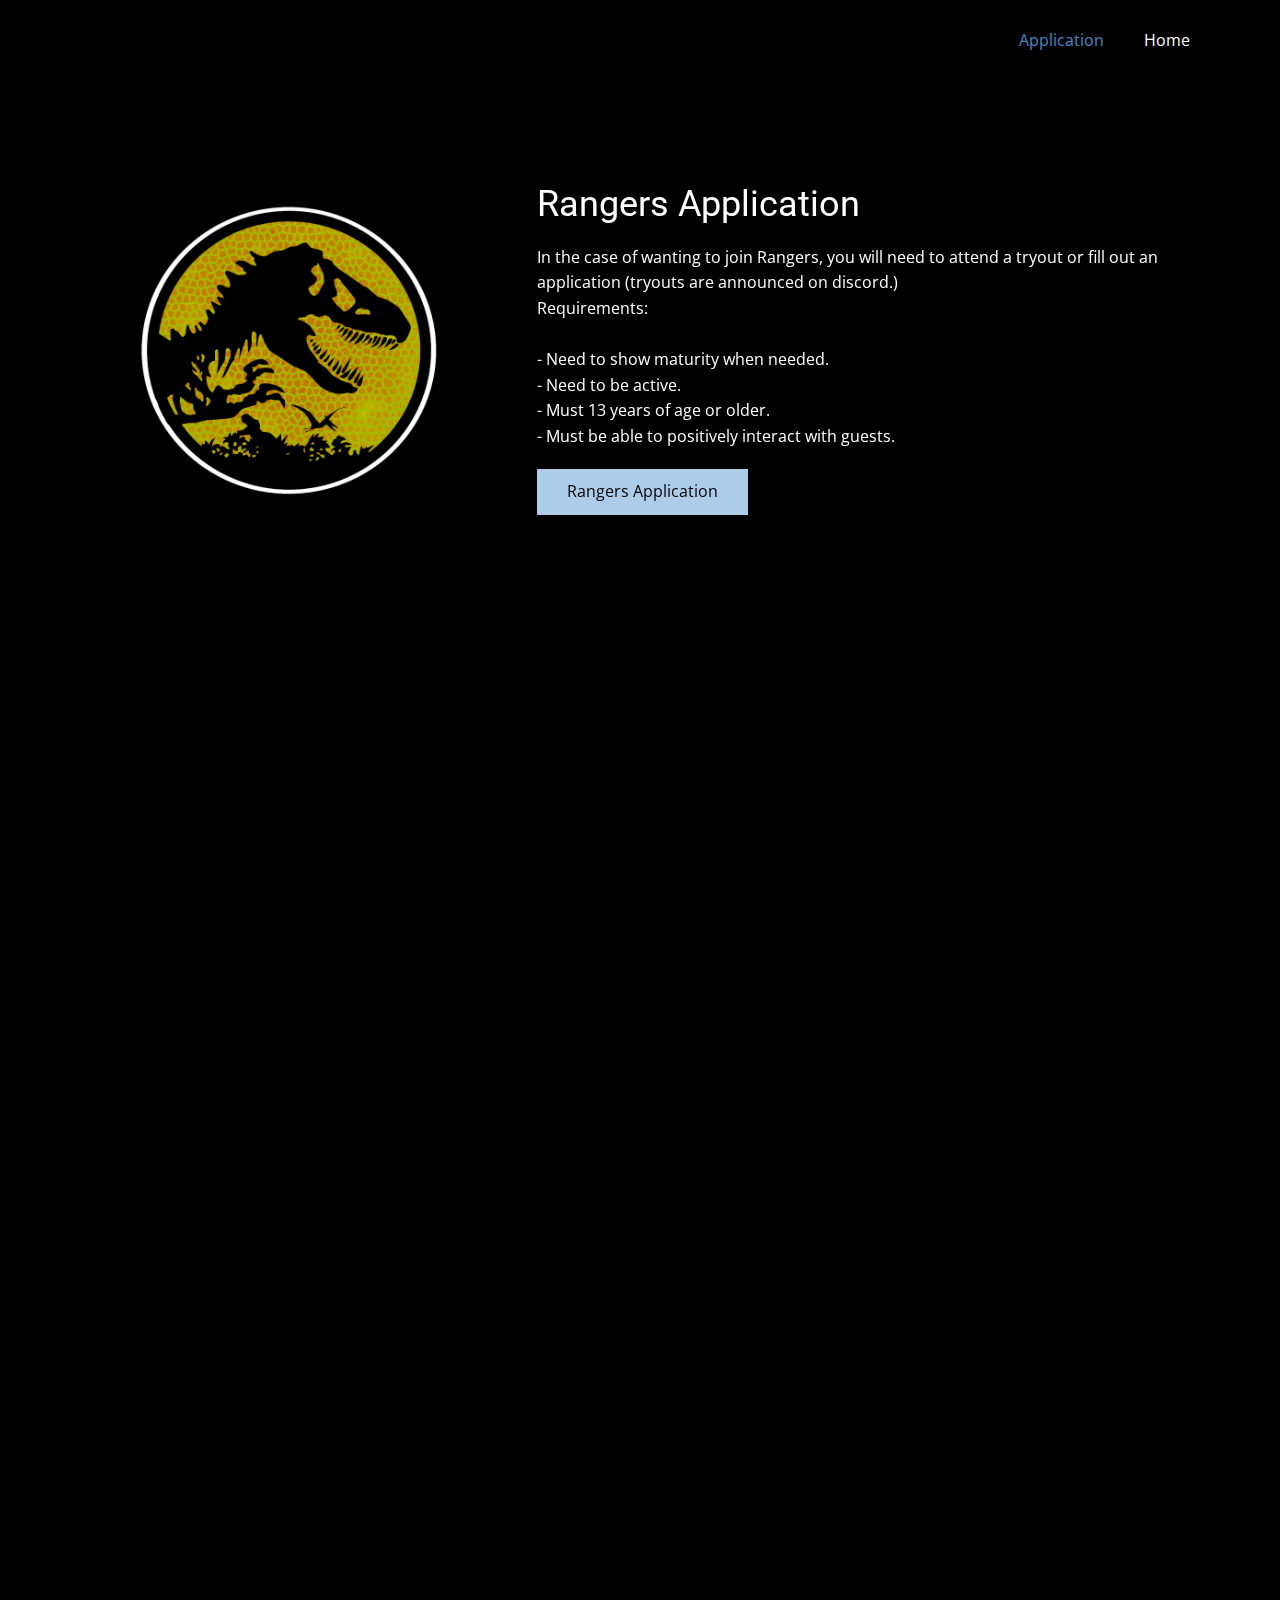
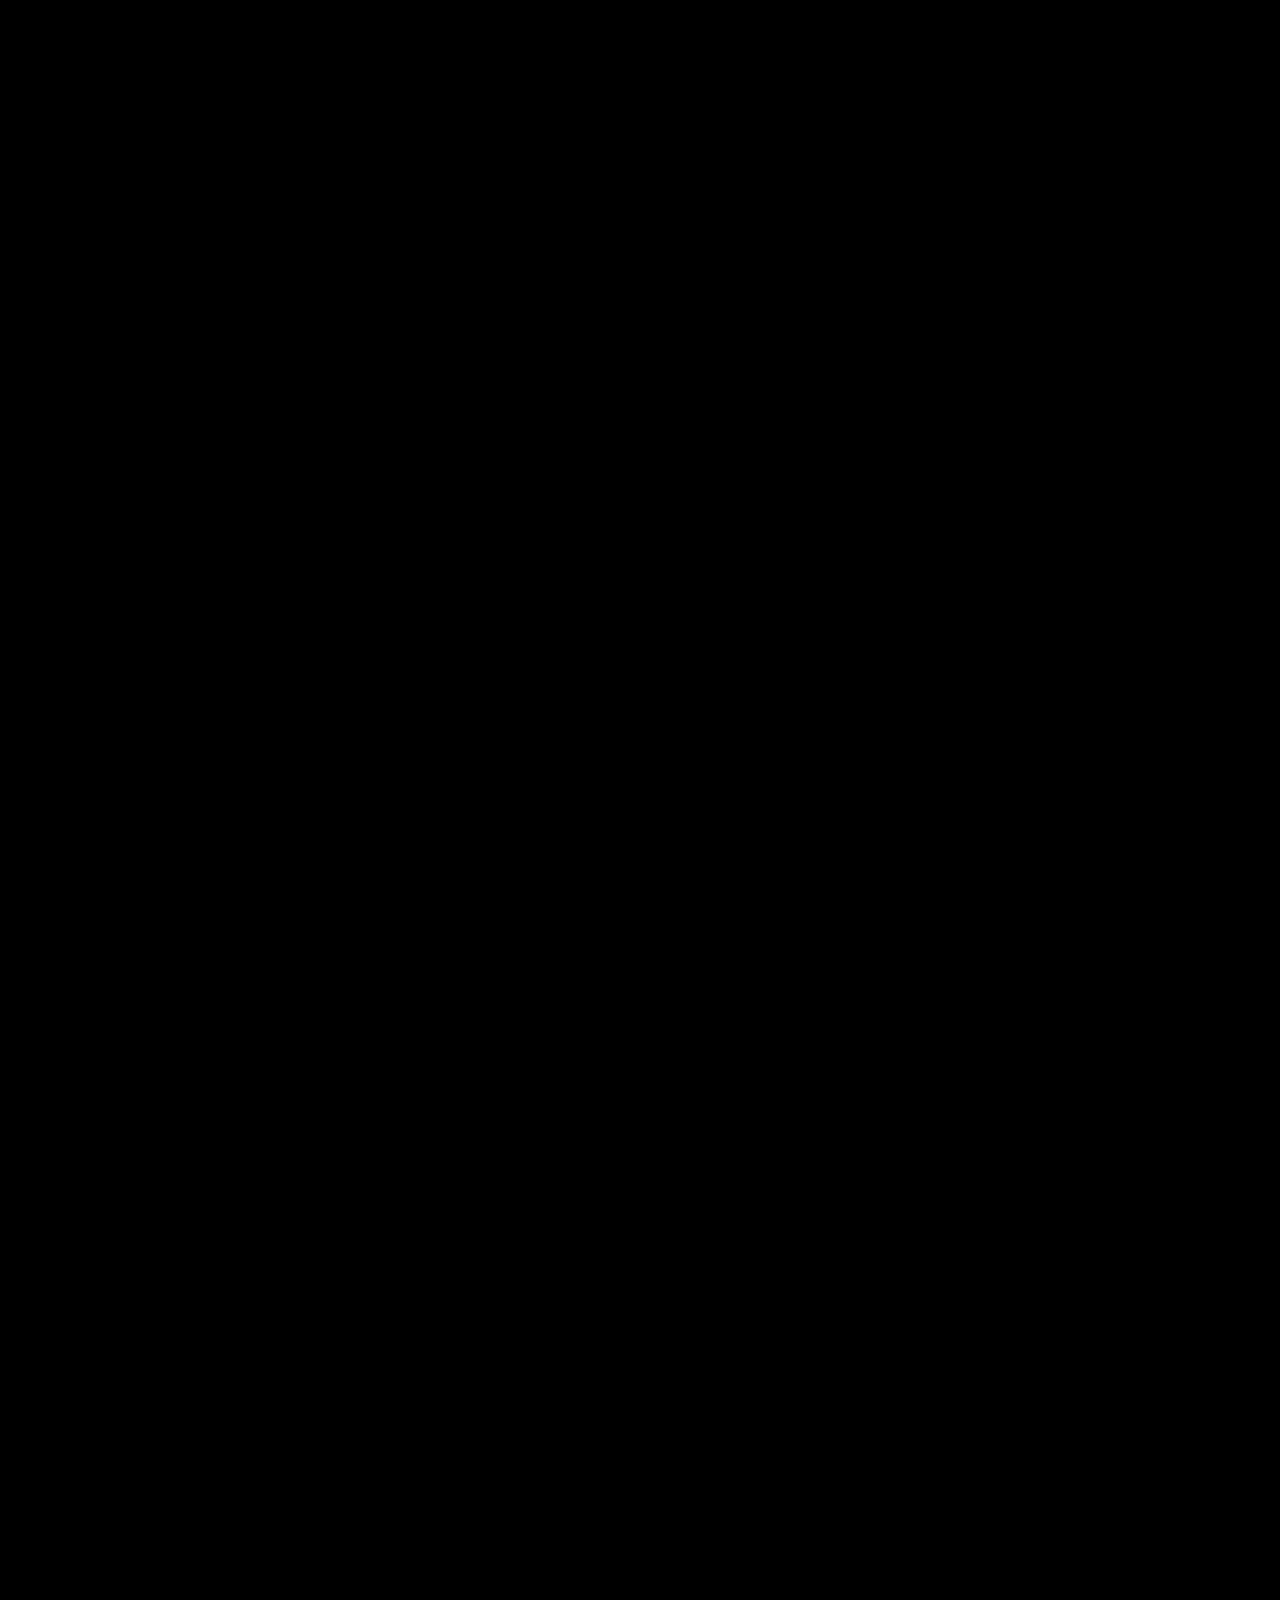
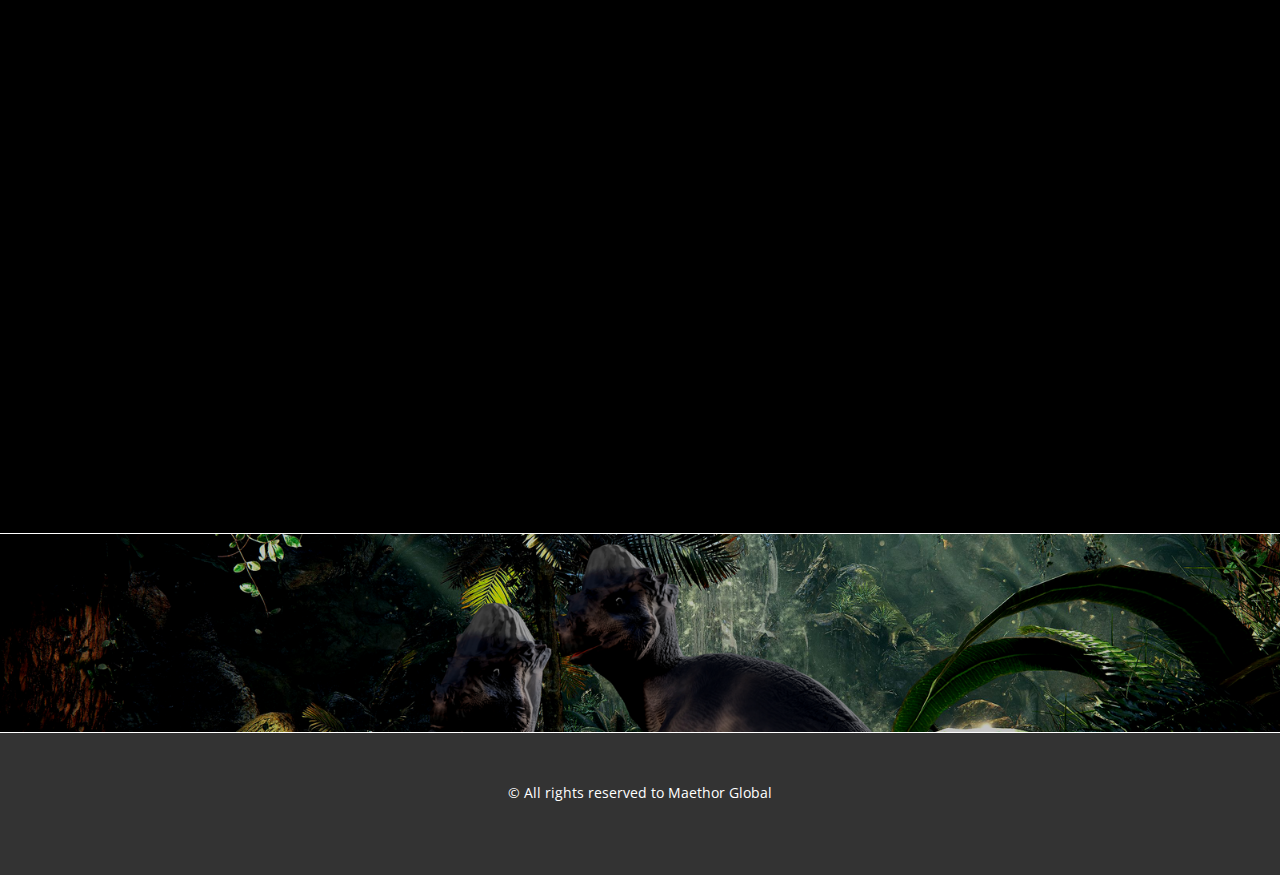
<file: index.html>
<!DOCTYPE html>
<html style="font-size: 16px;">
  <link rel="icon" href="images/Logo.png" />
  <head>
    <meta name="viewport" content="width=device-width, initial-scale=1.0">
    <meta charset="utf-8">
    <meta name="keywords" content="Rangers Application, Rangers Application">
    <meta name="description" content="">
    <meta name="page_type" content="np-template-header-footer-from-plugin">
    <title>Application </title>
    <link rel="stylesheet" href="nicepage.css" media="screen">
<link rel="stylesheet" href="Application-.css" media="screen">
    <script class="u-script" type="text/javascript" src="jquery.js" defer=""></script>
    <script class="u-script" type="text/javascript" src="nicepage.js" defer=""></script>
    <meta name="generator" content="Nicepage 4.6.5, nicepage.com">
    <link id="u-theme-google-font" rel="stylesheet" href="https://fonts.googleapis.com/css?family=Roboto:100,100i,300,300i,400,400i,500,500i,700,700i,900,900i|Open+Sans:300,300i,400,400i,500,500i,600,600i,700,700i,800,800i">
    
    
    
    
    
    
    
    
    <script type="application/ld+json">{
		"@context": "http://schema.org",
		"@type": "Organization",
		"name": ""
}</script>
    <meta name="theme-color" content="#478ac9">
    <meta property="og:title" content="Application">
    <meta property="og:type" content="website">
  </head>
  <body data-home-page="Application-.html" data-home-page-title="Application " class="u-body u-xl-mode"><header class="u-black u-clearfix u-header u-header" id="sec-ef9e"><div class="u-clearfix u-sheet u-valign-middle u-sheet-1">
        <nav class="u-menu u-menu-dropdown u-offcanvas u-menu-1">
          <div class="menu-collapse" style="font-size: 1rem; letter-spacing: 0px;">
            <a class="u-button-style u-custom-left-right-menu-spacing u-custom-padding-bottom u-custom-top-bottom-menu-spacing u-nav-link u-text-active-palette-1-base u-text-hover-palette-2-base" href="#">
              <svg class="u-svg-link" viewBox="0 0 24 24"><use xmlns:xlink="http://www.w3.org/1999/xlink" xlink:href="#menu-hamburger"></use></svg>
              <svg class="u-svg-content" version="1.1" id="menu-hamburger" viewBox="0 0 16 16" x="0px" y="0px" xmlns:xlink="http://www.w3.org/1999/xlink" xmlns="http://www.w3.org/2000/svg"><g><rect y="1" width="16" height="2"></rect><rect y="7" width="16" height="2"></rect><rect y="13" width="16" height="2"></rect>
</g></svg>
            </a>
          </div>
          <div class="u-custom-menu u-nav-container">
            <ul class="u-nav u-unstyled u-nav-1"><li class="u-nav-item"><a class="u-button-style u-nav-link u-text-active-palette-1-base u-text-hover-palette-2-base" href="Application-.html" style="padding: 10px 20px;">Application </a>
</li><li class="u-nav-item"><a class="u-button-style u-nav-link u-text-active-palette-1-base u-text-hover-palette-2-base" href="https://www.jwroblox.tk/" style="padding: 10px 20px;">Home</a>
</li></ul>
          </div>
          <div class="u-custom-menu u-nav-container-collapse">
            <div class="u-black u-container-style u-inner-container-layout u-opacity u-opacity-95 u-sidenav">
              <div class="u-inner-container-layout u-sidenav-overflow">
                <div class="u-menu-close"></div>
                <ul class="u-align-center u-nav u-popupmenu-items u-unstyled u-nav-2"><li class="u-nav-item"><a class="u-button-style u-nav-link" href="Application-.html" style="padding: 10px 20px;">Application </a>
</li><li class="u-nav-item"><a class="u-button-style u-nav-link" href="https://www.jwroblox.tk/" style="padding: 10px 20px;">Home</a>
</li></ul>
              </div>
            </div>
            <div class="u-black u-menu-overlay u-opacity u-opacity-70"></div>
          </div>
        </nav>
      </div></header>
    <section class="u-black u-clearfix u-section-1" id="sec-beec">
      <div class="u-clearfix u-sheet u-sheet-1">
        <div class="u-clearfix u-expanded-width u-gutter-0 u-layout-wrap u-layout-wrap-1">
          <div class="u-layout">
            <div class="u-layout-row">
              <div class="u-align-center u-container-style u-layout-cell u-left-cell u-size-23 u-layout-cell-1">
                <div class="u-container-layout u-valign-middle u-container-layout-1">
                  <div alt="" class="u-image u-image-circle u-image-1" src="" data-image-width="1324" data-image-height="1304" data-animation-name="customAnimationIn" data-animation-duration="1000"></div>
                </div>
              </div>
              <div class="u-align-left u-container-style u-layout-cell u-right-cell u-size-37 u-layout-cell-2" data-animation-name="customAnimationIn" data-animation-duration="1000">
                <div class="u-container-layout u-valign-middle-lg u-valign-middle-md u-valign-middle-sm u-valign-middle-xl u-valign-top-xs u-container-layout-2">
                  <h2 class="u-text u-text-default u-text-1">Rangers Application</h2>
                  <p class="u-text u-text-2"> In the case of wanting to join Rangers, you will need to attend a tryout or fill out an application (tryouts are announced on discord.)&nbsp;<br>Requirements:&nbsp;<br>
                    <br>- Need to show maturity when needed.&nbsp;<br>- Need to be active.&nbsp;<br>- Must 13 years of age or older.&nbsp;<br>- Must be able to positively interact with guests.
                  </p>
                  <a href=" https://forms.gle/cFU1UzsLjznxKLU78" class="u-btn u-button-style u-btn-1" target="_blank">Rangers Application</a>
                </div>
              </div>
            </div>
          </div>
        </div>
      </div>
    </section>
    <section class="u-black u-clearfix u-section-2" id="carousel_cfb0">
      <div class="u-clearfix u-sheet u-sheet-1">
        <div class="u-clearfix u-expanded-width u-gutter-0 u-layout-wrap u-layout-wrap-1">
          <div class="u-layout">
            <div class="u-layout-row">
              <div class="u-align-center u-container-style u-layout-cell u-left-cell u-size-23 u-layout-cell-1">
                <div class="u-container-layout u-valign-middle u-container-layout-1">
                  <div alt="" class="u-image u-image-circle u-image-1" src="" data-image-width="150" data-image-height="150" data-animation-name="customAnimationIn" data-animation-duration="1000"></div>
                </div>
              </div>
              <div class="u-align-left u-container-style u-layout-cell u-right-cell u-size-37 u-layout-cell-2" data-animation-name="customAnimationIn" data-animation-duration="1000">
                <div class="u-container-layout u-valign-top u-container-layout-2">
                  <h2 class="u-text u-text-default u-text-1">Ingen Application</h2>
                  <p class="u-text u-text-2"> International Genetics Incorporated Security is a Sub-Department inside Jurassic world,
They are in charge of the protection of VIPs, Assisting Researchers, as well as assisting in breaches on special requirements.<br>
                    <br>Requirements :<br>
                    <br>- 13 or above<br>- A microphone is required to hold NCO positions or above&nbsp;<br>- Maturity&nbsp;<br>- Ability to follow regulations&nbsp;<br>- Good Combat skills<br>&nbsp;
                  </p>
                  <a href="https://discord.gg/qASjmbJRrF" class="u-btn u-button-style u-btn-1" target="_blank">Ingen Application [ DM CreatingDictators or Vidarr_Aktuun]</a>
                </div>
              </div>
            </div>
          </div>
        </div>
      </div>
    </section>
    <section class="u-black u-clearfix u-section-3" id="carousel_9642">
      <div class="u-clearfix u-sheet u-sheet-1">
        <div class="u-clearfix u-expanded-width u-gutter-0 u-layout-wrap u-layout-wrap-1">
          <div class="u-layout">
            <div class="u-layout-row">
              <div class="u-align-center u-container-style u-layout-cell u-left-cell u-size-23 u-layout-cell-1">
                <div class="u-container-layout u-container-layout-1">
                  <div alt="" class="u-image u-image-circle u-image-1" src="" data-image-width="150" data-image-height="150" data-animation-name="customAnimationIn" data-animation-duration="1000"></div>
                </div>
              </div>
              <div class="u-align-left u-container-style u-layout-cell u-right-cell u-size-37 u-layout-cell-2" data-animation-name="customAnimationIn" data-animation-duration="1000">
                <div class="u-container-layout u-valign-middle-lg u-valign-middle-md u-valign-middle-sm u-valign-middle-xl u-valign-top-xs u-container-layout-2">
                  <h2 class="u-text u-text-default u-text-1">Asset Caretaker Application</h2>
                  <p class="u-text u-text-2" data-animation-name="" data-animation-duration="0" data-animation-direction=""> Asset Caretaker is the backbone of animal welfare and do all sorts of duties such as caring for assets, healing assets, transporting assets, ensuring good welfare etc etc. Within AC we have branches such as Vet, Caretaking or even Controlled Asset Caretakers (tamed assets). AC gets a plethora of equipment, vehicles, cages and aircraft. Getting up close with the dinosaurs is only one of the many things we do !&nbsp;</p>
                  <a href="https://discord.gg/qASjmbJRrF" class="u-btn u-button-style u-btn-1" target="_blank">AC Application [ Closed until March-Late April ] <!DOCTYPE html>
                  <html lang="en">
                  <head>
                    <meta charset="UTF-8">
                    <meta http-equiv="X-UA-Compatible" content="IE=edge">
                    <meta name="viewport" content="width=device-width, initial-scale=1.0">
                    <title>Document</title>
                  </head>
                  <body>
                    
                  </body>
                  </html> ]</a>
                </div>
              </div>
            </div>
          </div>
        </div>
      </div>
    </section>
    <section class="u-black u-clearfix u-section-4" id="carousel_941e">
      <div class="u-clearfix u-sheet u-sheet-1">
        <div class="u-clearfix u-expanded-width u-gutter-0 u-layout-wrap u-layout-wrap-1">
          <div class="u-layout">
            <div class="u-layout-row">
              <div class="u-align-center u-container-style u-layout-cell u-left-cell u-size-23 u-layout-cell-1">
                <div class="u-container-layout u-container-layout-1">
                  <div alt="" class="u-image u-image-circle u-image-1" src="" data-image-width="1324" data-image-height="1304" data-animation-name="customAnimationIn" data-animation-duration="1000"></div>
                </div>
              </div>
              <div class="u-align-left u-container-style u-layout-cell u-right-cell u-size-37 u-layout-cell-2" data-animation-name="customAnimationIn" data-animation-duration="1000">
                <div class="u-container-layout u-valign-bottom u-container-layout-2">
                  <h2 class="u-text u-text-default u-text-1">ACU Application</h2>
                  <p class="u-text u-text-2"> ACU's task is to ensure that all guests and park staff are safe from possible breached anomalies that could occur from the dinosaurs. We do routine checks on enclosures while on patrols. ACU travels by both ground and air and use our tools to adapt to situations.<br>
                    <br>Requirements for tryouts include:<br>- Maturity&nbsp;<br>- Good grammar&nbsp;<br>- Good activity<br>
                  </p>
                  <a href="https://discord.gg/qASjmbJRrF" class="u-btn u-button-style u-btn-1" target="_blank">ACU Application [ ACU will host tryouts ]</a>
                </div>
              </div>
            </div>
          </div>
        </div>
      </div>
    </section>
    <section class="u-black u-clearfix u-section-5" id="carousel_f9f6">
      <div class="u-clearfix u-sheet u-sheet-1">
        <div class="u-clearfix u-expanded-width u-gutter-0 u-layout-wrap u-layout-wrap-1">
          <div class="u-layout">
            <div class="u-layout-row">
              <div class="u-align-center u-container-style u-layout-cell u-left-cell u-size-23 u-layout-cell-1">
                <div class="u-container-layout u-container-layout-1">
                  <div alt="" class="u-image u-image-circle u-image-1" src="" data-image-width="1324" data-image-height="1304" data-animation-name="customAnimationIn" data-animation-duration="1000"></div>
                </div>
              </div>
              <div class="u-align-left u-container-style u-layout-cell u-right-cell u-size-37 u-layout-cell-2" data-animation-name="customAnimationIn" data-animation-duration="1000">
                <div class="u-container-layout u-valign-bottom u-container-layout-2">
                  <h2 class="u-text u-text-default u-text-1">Animal Behaviorist Application</h2>
                  <p class="u-text u-text-2"> Jurassic World is simply not possible without its infamous animals. You cannot control chaos if you have no chaos to contain! This is were Animal Behaviorist comes in. Animal Behaviorist are the people responsible for acting as the dinosaurs seen inside the park. Chances are if you seen a dinosaur in the park, there was a person controlling it and was acting in a realistic manner of that dinosaur.<br>
                    <br>- Above the age of thirteen&nbsp;<br>- Be in the Main Group&nbsp;<br>- Ability to have maturity when needed and ability to respect others, despite differences&nbsp;<br>- While not needed, it is preferred that you are active<br>
                  </p>
                  <a href="https://discord.gg/qASjmbJRrF" class="u-btn u-button-style u-btn-1" target="_blank">AB Application [ AB will host tryouts ]</a>
                </div>
              </div>
            </div>
          </div>
        </div>
      </div>
    </section>
    <section class="u-black u-clearfix u-section-6" id="carousel_ae83">
      <div class="u-clearfix u-sheet u-sheet-1">
        <div class="u-clearfix u-expanded-width u-gutter-0 u-layout-wrap u-layout-wrap-1">
          <div class="u-layout">
            <div class="u-layout-row">
              <div class="u-align-center u-container-style u-layout-cell u-left-cell u-size-23 u-layout-cell-1">
                <div class="u-container-layout u-container-layout-1">
                  <div alt="" class="u-image u-image-circle u-image-1" src="" data-image-width="364" data-image-height="421" data-animation-name="customAnimationIn" data-animation-duration="1000"></div>
                </div>
              </div>
              <div class="u-align-left u-container-style u-layout-cell u-right-cell u-size-37 u-layout-cell-2" data-animation-name="customAnimationIn" data-animation-duration="1000">
                <div class="u-container-layout u-valign-bottom u-container-layout-2">
                  <h2 class="u-text u-text-default u-text-1">Isla Nublar Times</h2>
                  <p class="u-text u-text-2"> Here at INT our main goal is to deliver reliable and trustworthy news and stories to the people of Jurassic World. We are directed towards positivity and try to have nonpolitical views in our articles. We try our hardest to make sure guests and staff at Jurassic World remain entertained their entire day or shift here at Jurassic World.<br>
                    <br>Job Openings currently :&nbsp;<br>Assistant Head of INT TAKEN&nbsp;<br>Night Show Host TAKEN&nbsp;<br>Head Reporter TAKEN&nbsp;<br>Head cameraman TAKEN&nbsp;<br>Head Editor TAKEN&nbsp;<br>Reporter 7/12&nbsp;<br>Cameraman 6/8&nbsp;<br>Editor 3/4<br>
                  </p>
                  <a href="https://discord.gg/6kfgmKQDJB" class="u-btn u-button-style u-btn-1" target="_blank">INT Discord</a>
                </div>
              </div>
            </div>
          </div>
        </div>
      </div>
    </section>
    <section class="u-clearfix u-valign-middle u-section-7" id="sec-1259">
      <img class="u-expanded-width u-image u-image-default u-image-1" src="images/unknown.png" alt="" data-image-width="1600" data-image-height="533">
    </section>
    
    
    <footer class="u-align-center u-clearfix u-footer u-grey-80 u-footer" id="sec-14d9"><div class="u-clearfix u-sheet u-sheet-1">
        <p class="u-small-text u-text u-text-variant u-text-1"> © All rights reserved to Maethor Global</p>
      </div></footer>
</html>
</file>
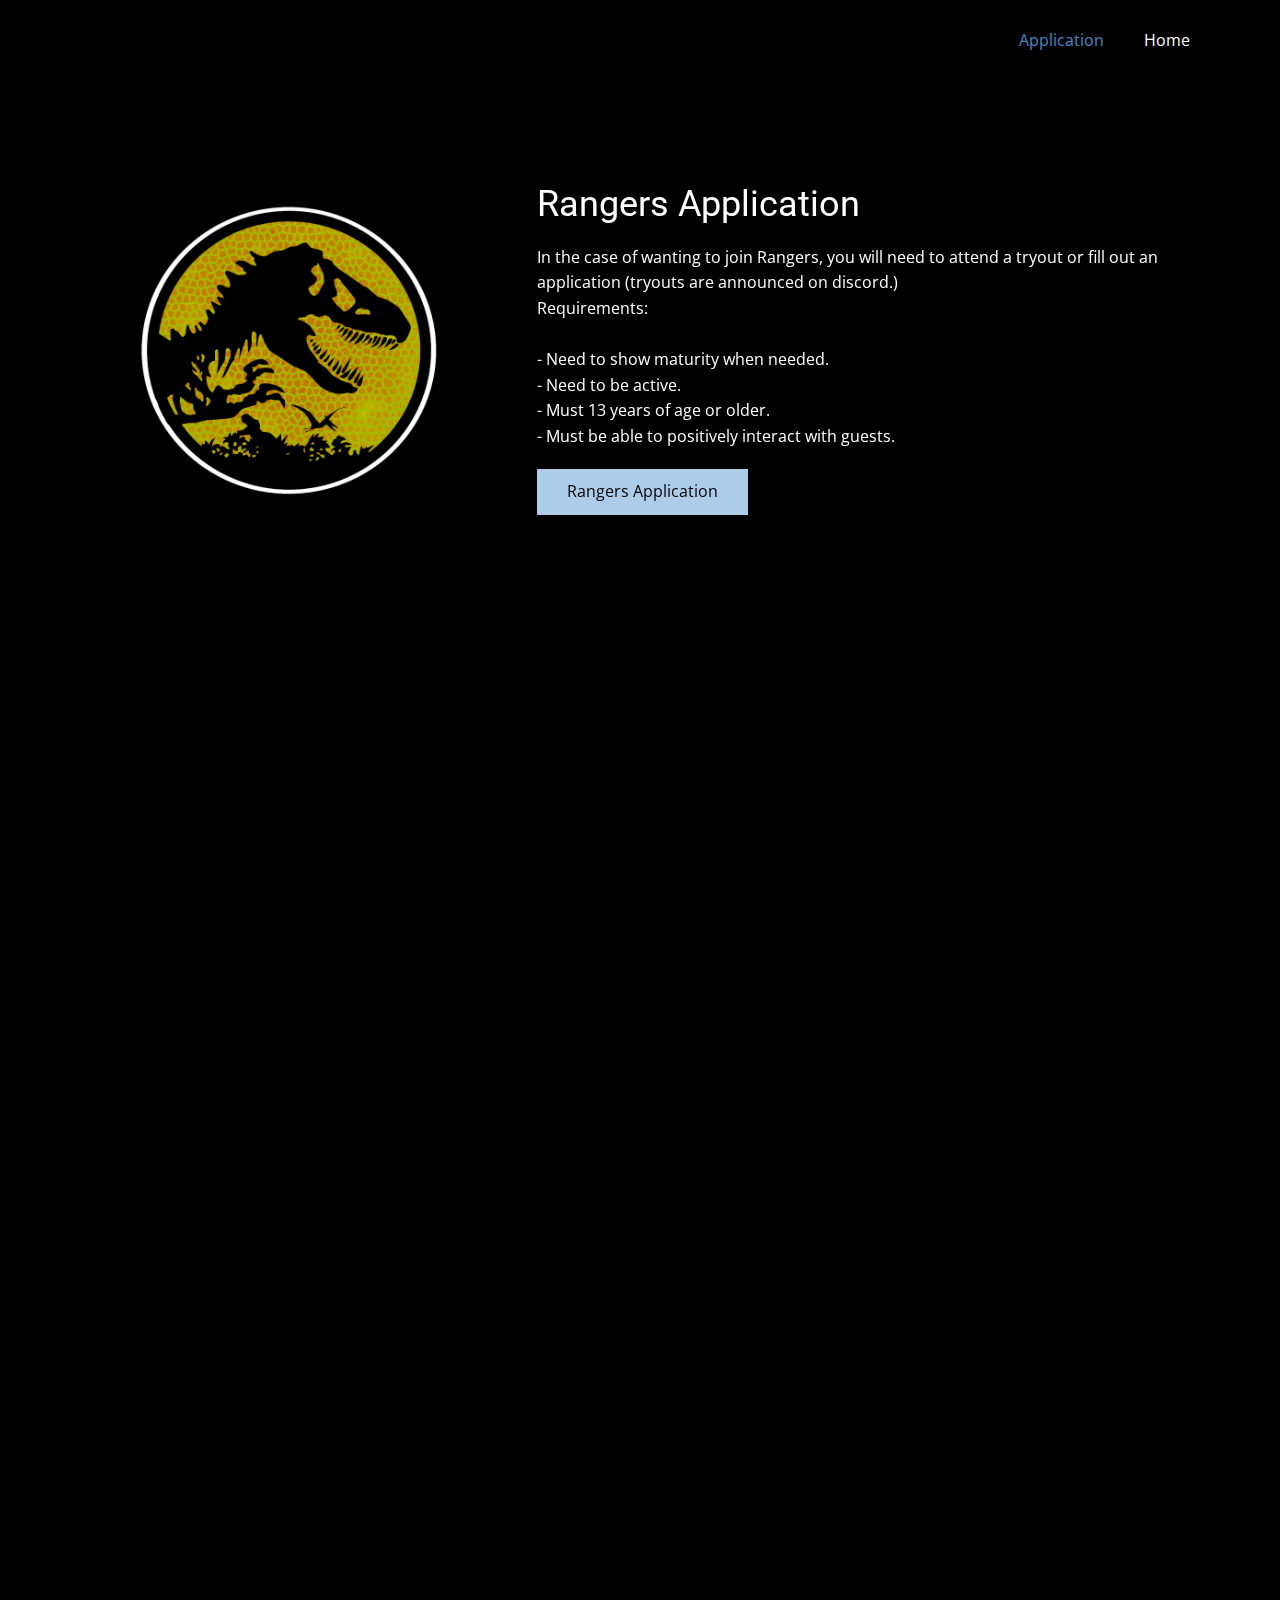
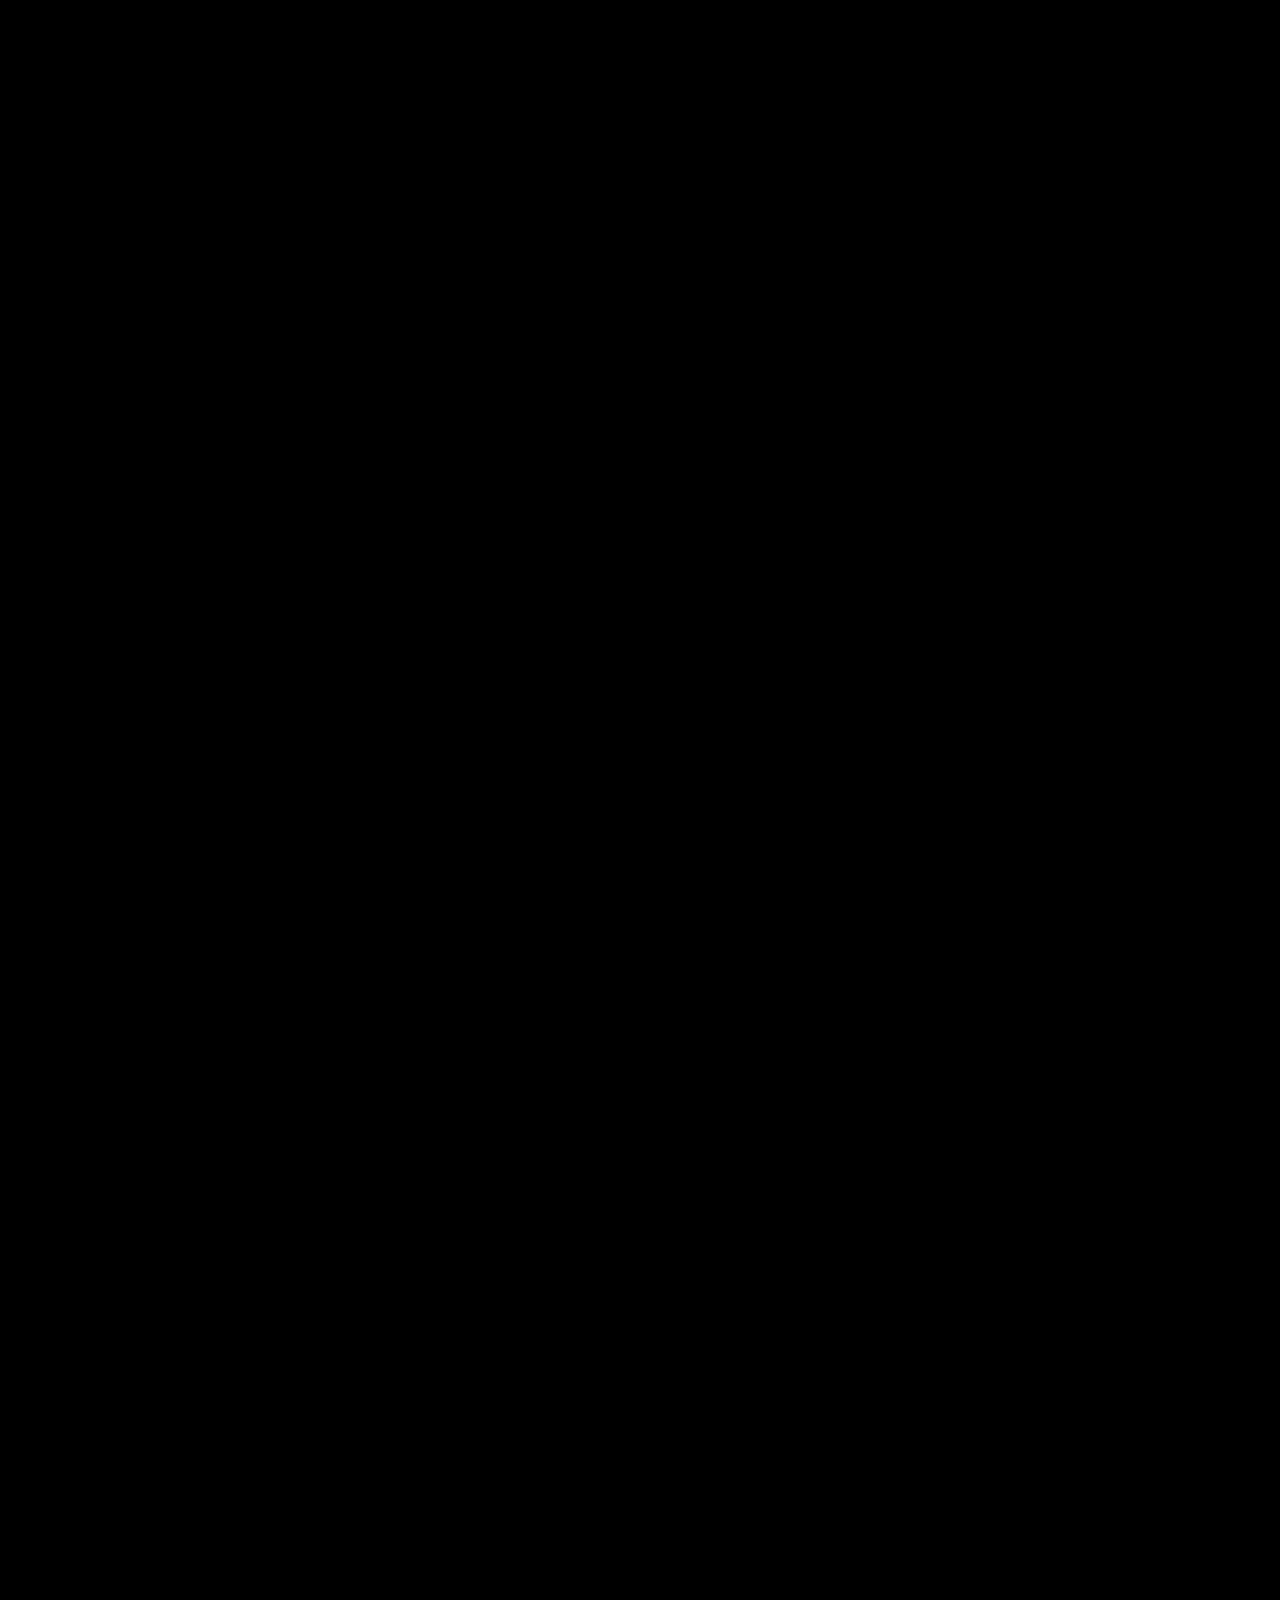
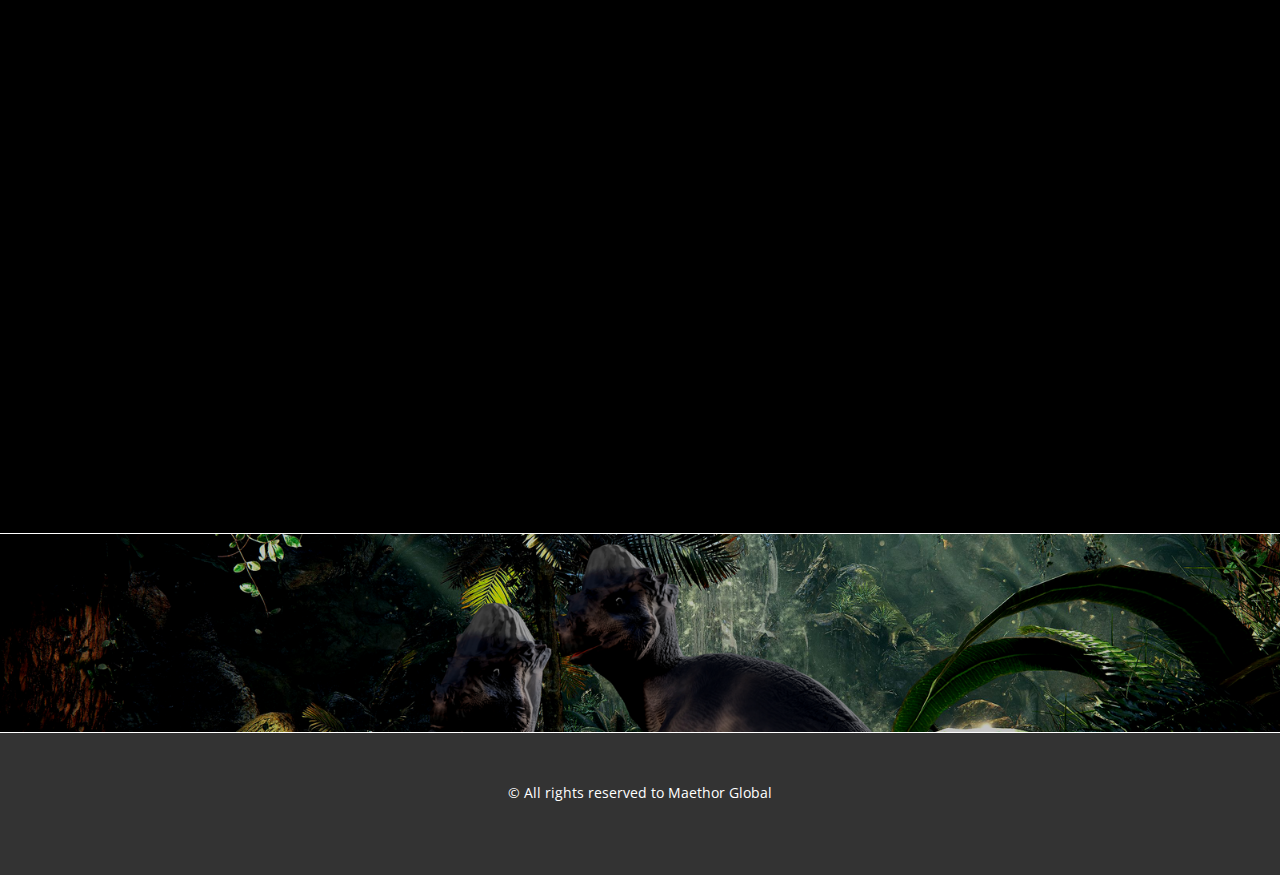
<file: Application-.html>
<!DOCTYPE html>
<html style="font-size: 16px;">
  <link rel="icon" href="images/Logo.png" />
  <head>
    <meta name="viewport" content="width=device-width, initial-scale=1.0">
    <meta charset="utf-8">
    <meta name="keywords" content="Rangers Application, Rangers Application">
    <meta name="description" content="">
    <meta name="page_type" content="np-template-header-footer-from-plugin">
    <title>Application </title>
    <link rel="stylesheet" href="nicepage.css" media="screen">
<link rel="stylesheet" href="Application-.css" media="screen">
    <script class="u-script" type="text/javascript" src="jquery.js" defer=""></script>
    <script class="u-script" type="text/javascript" src="nicepage.js" defer=""></script>
    <meta name="generator" content="Nicepage 4.6.5, nicepage.com">
    <link id="u-theme-google-font" rel="stylesheet" href="https://fonts.googleapis.com/css?family=Roboto:100,100i,300,300i,400,400i,500,500i,700,700i,900,900i|Open+Sans:300,300i,400,400i,500,500i,600,600i,700,700i,800,800i">
    
    
    
    
    
    
    
    
    <script type="application/ld+json">{
		"@context": "http://schema.org",
		"@type": "Organization",
		"name": ""
}</script>
    <meta name="theme-color" content="#478ac9">
    <meta property="og:title" content="Application">
    <meta property="og:type" content="website">
  </head>
  <body class="u-body u-xl-mode"><header class="u-black u-clearfix u-header u-header" id="sec-ef9e"><div class="u-clearfix u-sheet u-valign-middle u-sheet-1">
        <nav class="u-menu u-menu-dropdown u-offcanvas u-menu-1">
          <div class="menu-collapse" style="font-size: 1rem; letter-spacing: 0px;">
            <a class="u-button-style u-custom-left-right-menu-spacing u-custom-padding-bottom u-custom-top-bottom-menu-spacing u-nav-link u-text-active-palette-1-base u-text-hover-palette-2-base" href="#">
              <svg class="u-svg-link" viewBox="0 0 24 24"><use xmlns:xlink="http://www.w3.org/1999/xlink" xlink:href="#menu-hamburger"></use></svg>
              <svg class="u-svg-content" version="1.1" id="menu-hamburger" viewBox="0 0 16 16" x="0px" y="0px" xmlns:xlink="http://www.w3.org/1999/xlink" xmlns="http://www.w3.org/2000/svg"><g><rect y="1" width="16" height="2"></rect><rect y="7" width="16" height="2"></rect><rect y="13" width="16" height="2"></rect>
</g></svg>
            </a>
          </div>
          <div class="u-custom-menu u-nav-container">
            <ul class="u-nav u-unstyled u-nav-1"><li class="u-nav-item"><a class="u-button-style u-nav-link u-text-active-palette-1-base u-text-hover-palette-2-base" href="Application-.html" style="padding: 10px 20px;">Application </a>
</li><li class="u-nav-item"><a class="u-button-style u-nav-link u-text-active-palette-1-base u-text-hover-palette-2-base" href="https://www.jwroblox.tk/" style="padding: 10px 20px;">Home</a>
</li></ul>
          </div>
          <div class="u-custom-menu u-nav-container-collapse">
            <div class="u-black u-container-style u-inner-container-layout u-opacity u-opacity-95 u-sidenav">
              <div class="u-inner-container-layout u-sidenav-overflow">
                <div class="u-menu-close"></div>
                <ul class="u-align-center u-nav u-popupmenu-items u-unstyled u-nav-2"><li class="u-nav-item"><a class="u-button-style u-nav-link" href="Application-.html" style="padding: 10px 20px;">Application </a>
</li><li class="u-nav-item"><a class="u-button-style u-nav-link" href="https://www.jwroblox.tk/" style="padding: 10px 20px;">Home</a>
</li></ul>
              </div>
            </div>
            <div class="u-black u-menu-overlay u-opacity u-opacity-70"></div>
          </div>
        </nav>
      </div></header>
    <section class="u-black u-clearfix u-section-1" id="sec-beec">
      <div class="u-clearfix u-sheet u-sheet-1">
        <div class="u-clearfix u-expanded-width u-gutter-0 u-layout-wrap u-layout-wrap-1">
          <div class="u-layout">
            <div class="u-layout-row">
              <div class="u-align-center u-container-style u-layout-cell u-left-cell u-size-23 u-layout-cell-1">
                <div class="u-container-layout u-valign-middle u-container-layout-1">
                  <div alt="" class="u-image u-image-circle u-image-1" src="" data-image-width="1324" data-image-height="1304" data-animation-name="customAnimationIn" data-animation-duration="1000"></div>
                </div>
              </div>
              <div class="u-align-left u-container-style u-layout-cell u-right-cell u-size-37 u-layout-cell-2" data-animation-name="customAnimationIn" data-animation-duration="1000">
                <div class="u-container-layout u-valign-middle-lg u-valign-middle-md u-valign-middle-sm u-valign-middle-xl u-valign-top-xs u-container-layout-2">
                  <h2 class="u-text u-text-default u-text-1">Rangers Application</h2>
                  <p class="u-text u-text-2"> In the case of wanting to join Rangers, you will need to attend a tryout or fill out an application (tryouts are announced on discord.)&nbsp;<br>Requirements:&nbsp;<br>
                    <br>- Need to show maturity when needed.&nbsp;<br>- Need to be active.&nbsp;<br>- Must 13 years of age or older.&nbsp;<br>- Must be able to positively interact with guests.
                  </p>
                  <a href=" https://forms.gle/cFU1UzsLjznxKLU78" class="u-btn u-button-style u-btn-1" target="_blank">Rangers Application</a>
                </div>
              </div>
            </div>
          </div>
        </div>
      </div>
    </section>
    <section class="u-black u-clearfix u-section-2" id="carousel_cfb0">
      <div class="u-clearfix u-sheet u-sheet-1">
        <div class="u-clearfix u-expanded-width u-gutter-0 u-layout-wrap u-layout-wrap-1">
          <div class="u-layout">
            <div class="u-layout-row">
              <div class="u-align-center u-container-style u-layout-cell u-left-cell u-size-23 u-layout-cell-1">
                <div class="u-container-layout u-valign-middle u-container-layout-1">
                  <div alt="" class="u-image u-image-circle u-image-1" src="" data-image-width="150" data-image-height="150" data-animation-name="customAnimationIn" data-animation-duration="1000"></div>
                </div>
              </div>
              <div class="u-align-left u-container-style u-layout-cell u-right-cell u-size-37 u-layout-cell-2" data-animation-name="customAnimationIn" data-animation-duration="1000">
                <div class="u-container-layout u-valign-top u-container-layout-2">
                  <h2 class="u-text u-text-default u-text-1">Ingen Application</h2>
                  <p class="u-text u-text-2"> International Genetics Incorporated Security is a Sub-Department inside Jurassic world,
They are in charge of the protection of VIPs, Assisting Researchers, as well as assisting in breaches on special requirements.<br>
                    <br>Requirements :<br>
                    <br>- 13 or above<br>- A microphone is required to hold NCO positions or above&nbsp;<br>- Maturity&nbsp;<br>- Ability to follow regulations&nbsp;<br>- Good Combat skills<br>&nbsp;
                  </p>
                  <a href="https://discord.gg/qASjmbJRrF" class="u-btn u-button-style u-btn-1" target="_blank">Ingen Application [ DM CreatingDictators or Vidarr_Aktuun]</a>
                </div>
              </div>
            </div>
          </div>
        </div>
      </div>
    </section>
    <section class="u-black u-clearfix u-section-3" id="carousel_9642">
      <div class="u-clearfix u-sheet u-sheet-1">
        <div class="u-clearfix u-expanded-width u-gutter-0 u-layout-wrap u-layout-wrap-1">
          <div class="u-layout">
            <div class="u-layout-row">
              <div class="u-align-center u-container-style u-layout-cell u-left-cell u-size-23 u-layout-cell-1">
                <div class="u-container-layout u-container-layout-1">
                  <div alt="" class="u-image u-image-circle u-image-1" src="" data-image-width="150" data-image-height="150" data-animation-name="customAnimationIn" data-animation-duration="1000"></div>
                </div>
              </div>
              <div class="u-align-left u-container-style u-layout-cell u-right-cell u-size-37 u-layout-cell-2" data-animation-name="customAnimationIn" data-animation-duration="1000">
                <div class="u-container-layout u-valign-middle-lg u-valign-middle-md u-valign-middle-sm u-valign-middle-xl u-valign-top-xs u-container-layout-2">
                  <h2 class="u-text u-text-default u-text-1">Asset Caretaker Application</h2>
                  <p class="u-text u-text-2" data-animation-name="" data-animation-duration="0" data-animation-direction=""> Asset Caretaker is the backbone of animal welfare and do all sorts of duties such as caring for assets, healing assets, transporting assets, ensuring good welfare etc etc. Within AC we have branches such as Vet, Caretaking or even Controlled Asset Caretakers (tamed assets). AC gets a plethora of equipment, vehicles, cages and aircraft. Getting up close with the dinosaurs is only one of the many things we do !&nbsp;</p>
                  <a href="https://discord.gg/qASjmbJRrF" class="u-btn u-button-style u-btn-1" target="_blank">AC Application [ Closed until March-Late April ]</a>
                </div>
              </div>
            </div>
          </div>
        </div>
      </div>
    </section>
    <section class="u-black u-clearfix u-section-4" id="carousel_941e">
      <div class="u-clearfix u-sheet u-sheet-1">
        <div class="u-clearfix u-expanded-width u-gutter-0 u-layout-wrap u-layout-wrap-1">
          <div class="u-layout">
            <div class="u-layout-row">
              <div class="u-align-center u-container-style u-layout-cell u-left-cell u-size-23 u-layout-cell-1">
                <div class="u-container-layout u-container-layout-1">
                  <div alt="" class="u-image u-image-circle u-image-1" src="" data-image-width="1324" data-image-height="1304" data-animation-name="customAnimationIn" data-animation-duration="1000"></div>
                </div>
              </div>
              <div class="u-align-left u-container-style u-layout-cell u-right-cell u-size-37 u-layout-cell-2" data-animation-name="customAnimationIn" data-animation-duration="1000">
                <div class="u-container-layout u-valign-bottom u-container-layout-2">
                  <h2 class="u-text u-text-default u-text-1">ACU Application</h2>
                  <p class="u-text u-text-2"> ACU's task is to ensure that all guests and park staff are safe from possible breached anomalies that could occur from the dinosaurs. We do routine checks on enclosures while on patrols. ACU travels by both ground and air and use our tools to adapt to situations.<br>
                    <br>Requirements for tryouts include:<br>- Maturity&nbsp;<br>- Good grammar&nbsp;<br>- Good activity<br>
                  </p>
                  <a href="https://discord.gg/qASjmbJRrF" class="u-btn u-button-style u-btn-1" target="_blank">ACU Application [ ACU will host tryouts ]</a>
                </div>
              </div>
            </div>
          </div>
        </div>
      </div>
    </section>
    <section class="u-black u-clearfix u-section-5" id="carousel_f9f6">
      <div class="u-clearfix u-sheet u-sheet-1">
        <div class="u-clearfix u-expanded-width u-gutter-0 u-layout-wrap u-layout-wrap-1">
          <div class="u-layout">
            <div class="u-layout-row">
              <div class="u-align-center u-container-style u-layout-cell u-left-cell u-size-23 u-layout-cell-1">
                <div class="u-container-layout u-container-layout-1">
                  <div alt="" class="u-image u-image-circle u-image-1" src="" data-image-width="1324" data-image-height="1304" data-animation-name="customAnimationIn" data-animation-duration="1000"></div>
                </div>
              </div>
              <div class="u-align-left u-container-style u-layout-cell u-right-cell u-size-37 u-layout-cell-2" data-animation-name="customAnimationIn" data-animation-duration="1000">
                <div class="u-container-layout u-valign-bottom u-container-layout-2">
                  <h2 class="u-text u-text-default u-text-1">Animal Behaviorist Application</h2>
                  <p class="u-text u-text-2"> Jurassic World is simply not possible without its infamous animals. You cannot control chaos if you have no chaos to contain! This is were Animal Behaviorist comes in. Animal Behaviorist are the people responsible for acting as the dinosaurs seen inside the park. Chances are if you seen a dinosaur in the park, there was a person controlling it and was acting in a realistic manner of that dinosaur.<br>
                    <br>- Above the age of thirteen&nbsp;<br>- Be in the Main Group&nbsp;<br>- Ability to have maturity when needed and ability to respect others, despite differences&nbsp;<br>- While not needed, it is preferred that you are active<br>
                  </p>
                  <a href="https://discord.gg/qASjmbJRrF" class="u-btn u-button-style u-btn-1" target="_blank">AB Application [ AB will host tryouts ]</a>
                </div>
              </div>
            </div>
          </div>
        </div>
      </div>
    </section>
    <section class="u-black u-clearfix u-section-6" id="carousel_ae83">
      <div class="u-clearfix u-sheet u-sheet-1">
        <div class="u-clearfix u-expanded-width u-gutter-0 u-layout-wrap u-layout-wrap-1">
          <div class="u-layout">
            <div class="u-layout-row">
              <div class="u-align-center u-container-style u-layout-cell u-left-cell u-size-23 u-layout-cell-1">
                <div class="u-container-layout u-container-layout-1">
                  <div alt="" class="u-image u-image-circle u-image-1" src="" data-image-width="364" data-image-height="421" data-animation-name="customAnimationIn" data-animation-duration="1000"></div>
                </div>
              </div>
              <div class="u-align-left u-container-style u-layout-cell u-right-cell u-size-37 u-layout-cell-2" data-animation-name="customAnimationIn" data-animation-duration="1000">
                <div class="u-container-layout u-valign-bottom u-container-layout-2">
                  <h2 class="u-text u-text-default u-text-1">Isla Nublar Times</h2>
                  <p class="u-text u-text-2"> Here at INT our main goal is to deliver reliable and trustworthy news and stories to the people of Jurassic World. We are directed towards positivity and try to have nonpolitical views in our articles. We try our hardest to make sure guests and staff at Jurassic World remain entertained their entire day or shift here at Jurassic World.<br>
                    <br>Job Openings currently :&nbsp;<br>Assistant Head of INT TAKEN&nbsp;<br>Night Show Host TAKEN&nbsp;<br>Head Reporter TAKEN&nbsp;<br>Head cameraman TAKEN&nbsp;<br>Head Editor TAKEN&nbsp;<br>Reporter 7/12&nbsp;<br>Cameraman 6/8&nbsp;<br>Editor 3/4<br>
                  </p>
                  <a href="https://discord.gg/6kfgmKQDJB" class="u-btn u-button-style u-btn-1" target="_blank">INT Discord</a>
                </div>
              </div>
            </div>
          </div>
        </div>
      </div>
    </section>
    <section class="u-clearfix u-valign-middle u-section-7" id="sec-1259">
      <img class="u-expanded-width u-image u-image-default u-image-1" src="images/unknown.png" alt="" data-image-width="1600" data-image-height="533">
    </section>
    
    
    <footer class="u-align-center u-clearfix u-footer u-grey-80 u-footer" id="sec-14d9"><div class="u-clearfix u-sheet u-sheet-1">
        <p class="u-small-text u-text u-text-variant u-text-1"> © All rights reserved to Maethor Global</p>
      </div></footer>
  </body>
</html>
</file>
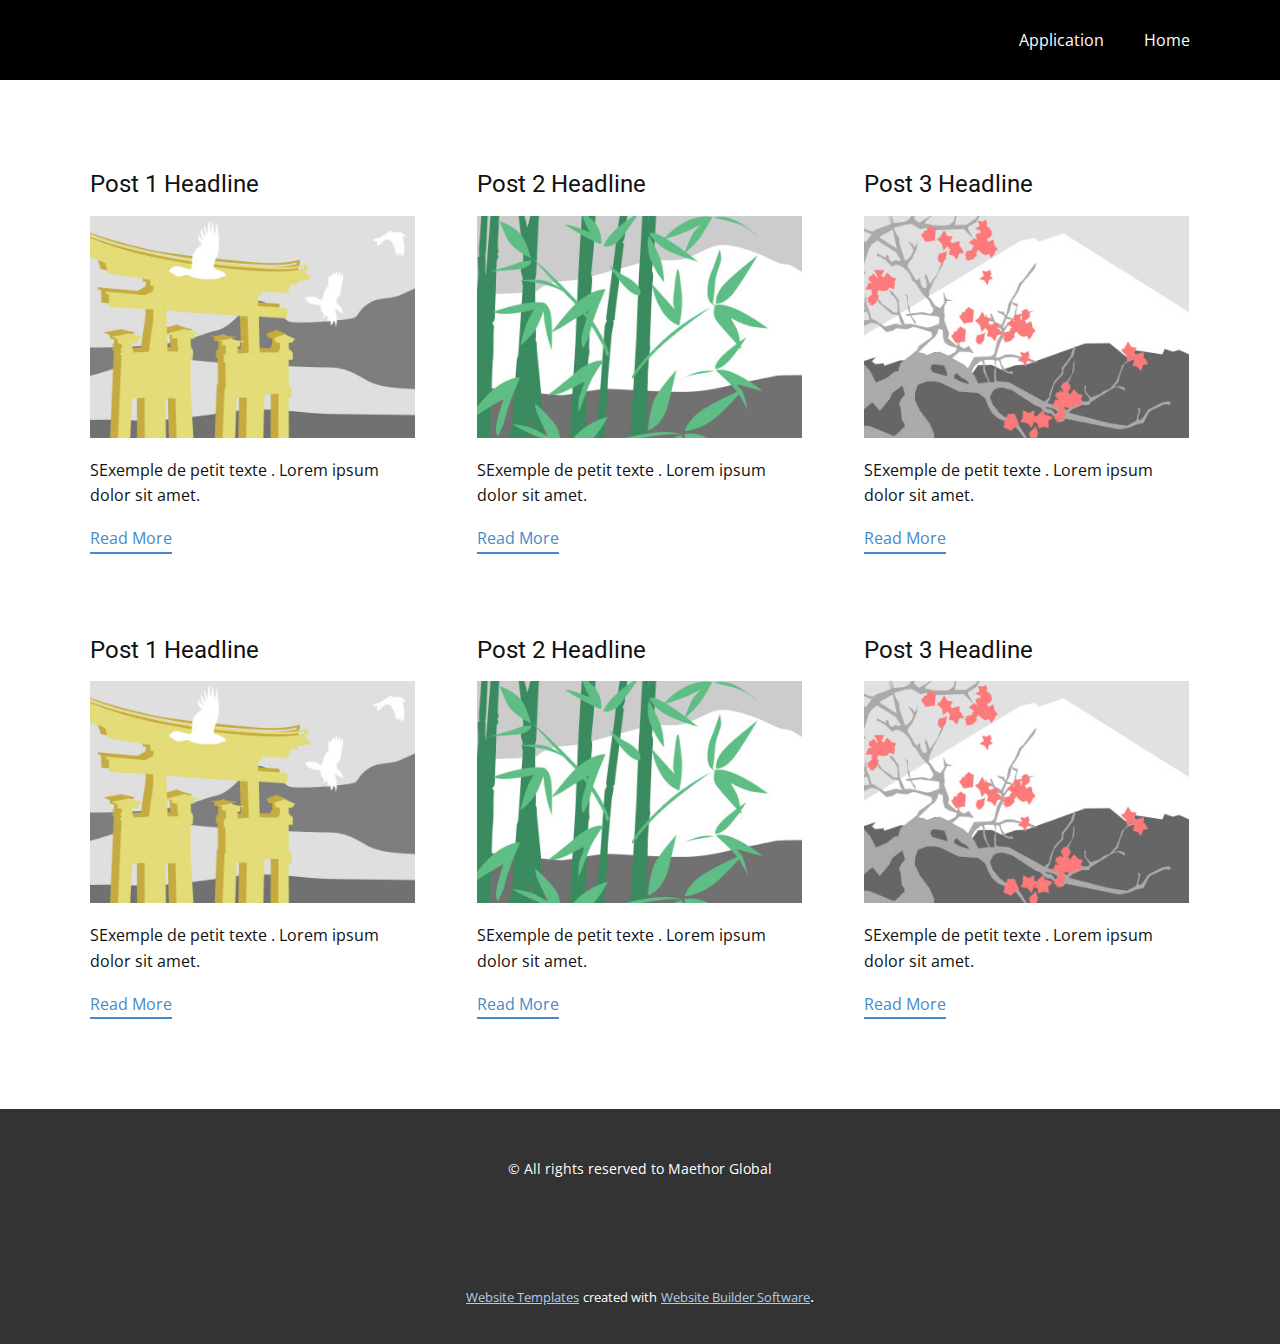
<file: blog/blog.html>
<html style="font-size: 16px;"><head>
    <meta name="viewport" content="width=device-width, initial-scale=1.0">
    <meta charset="utf-8">
    <meta name="keywords" content="">
    <meta name="description" content="">
    <meta name="page_type" content="np-template-header-footer-from-plugin">
    <title>Blog Template</title>
    <link rel="stylesheet" href="../nicepage.css" media="screen">
<link rel="stylesheet" href="../Blog-Template.css" media="screen">
    <script class="u-script" type="text/javascript" src="../jquery.js" defer=""></script>
    <script class="u-script" type="text/javascript" src="../nicepage.js" defer=""></script>
    <meta name="generator" content="Nicepage 4.6.5, nicepage.com">
    <link id="u-theme-google-font" rel="stylesheet" href="https://fonts.googleapis.com/css?family=Roboto:100,100i,300,300i,400,400i,500,500i,700,700i,900,900i|Open+Sans:300,300i,400,400i,500,500i,600,600i,700,700i,800,800i">
    
    
    <script type="application/ld+json">{
		"@context": "http://schema.org",
		"@type": "Organization",
		"name": ""
}</script>
    <meta name="theme-color" content="#478ac9">
  </head>
  <body class="u-body u-xl-mode"><header class="u-black u-clearfix u-header u-header" id="sec-ef9e"><div class="u-clearfix u-sheet u-valign-middle u-sheet-1">
        <nav class="u-menu u-menu-dropdown u-offcanvas u-menu-1">
          <div class="menu-collapse" style="font-size: 1rem; letter-spacing: 0px;">
            <a class="u-button-style u-custom-left-right-menu-spacing u-custom-padding-bottom u-custom-top-bottom-menu-spacing u-nav-link u-text-active-palette-1-base u-text-hover-palette-2-base" href="#">
              <svg class="u-svg-link" viewBox="0 0 24 24"><use xmlns:xlink="http://www.w3.org/1999/xlink" xlink:href="#menu-hamburger"></use></svg>
              <svg class="u-svg-content" version="1.1" id="menu-hamburger" viewBox="0 0 16 16" x="0px" y="0px" xmlns:xlink="http://www.w3.org/1999/xlink" xmlns="http://www.w3.org/2000/svg"><g><rect y="1" width="16" height="2"></rect><rect y="7" width="16" height="2"></rect><rect y="13" width="16" height="2"></rect>
</g></svg>
            </a>
          </div>
          <div class="u-custom-menu u-nav-container">
            <ul class="u-nav u-unstyled u-nav-1"><li class="u-nav-item"><a class="u-button-style u-nav-link u-text-active-palette-1-base u-text-hover-palette-2-base" href="../Application-.html" style="padding: 10px 20px;">Application </a>
</li><li class="u-nav-item"><a class="u-button-style u-nav-link u-text-active-palette-1-base u-text-hover-palette-2-base" href="https://www.jwroblox.tk/" style="padding: 10px 20px;">Home</a>
</li></ul>
          </div>
          <div class="u-custom-menu u-nav-container-collapse">
            <div class="u-black u-container-style u-inner-container-layout u-opacity u-opacity-95 u-sidenav">
              <div class="u-inner-container-layout u-sidenav-overflow">
                <div class="u-menu-close"></div>
                <ul class="u-align-center u-nav u-popupmenu-items u-unstyled u-nav-2"><li class="u-nav-item"><a class="u-button-style u-nav-link" href="../Application-.html" style="padding: 10px 20px;">Application </a>
</li><li class="u-nav-item"><a class="u-button-style u-nav-link" href="https://www.jwroblox.tk/" style="padding: 10px 20px;">Home</a>
</li></ul>
              </div>
            </div>
            <div class="u-black u-menu-overlay u-opacity u-opacity-70"></div>
          </div>
        </nav>
      </div></header>
    <section class="u-clearfix u-section-1" id="sec-2a40">
      <div class="u-clearfix u-sheet u-valign-middle u-sheet-1"><!--blog--><!--blog_options_json--><!--{"type":"Recent","source":"","tags":"","count":""}--><!--/blog_options_json-->
        <div class="u-blog u-expanded-width u-repeater u-repeater-1"><!--blog_post-->
          <div class="u-blog-post u-container-style u-repeater-item u-white u-repeater-item-1">
            <div class="u-container-layout u-similar-container u-valign-top u-container-layout-1"><!--blog_post_header-->
              <h4 class="u-blog-control u-text u-text-1">
                <a class="u-post-header-link" href="../blog/post-5.html"><!--blog_post_header_content-->Post 1 Headline<!--/blog_post_header_content--></a>
              </h4><!--/blog_post_header--><!--blog_post_image-->
              <a class="u-post-header-link" href="../blog/post-5.html"><img alt="" class="u-blog-control u-expanded-width u-image u-image-default u-image-1" src="[data-uri]"></a><!--/blog_post_image--><!--blog_post_content-->
              <div class="u-blog-control u-post-content u-text u-text-2 fr-view">SExemple de petit texte . Lorem ipsum dolor sit amet.</div><!--/blog_post_content--><!--blog_post_readmore-->
              <a href="../blog/post-5.html" class="u-blog-control u-border-2 u-border-palette-1-base u-btn u-btn-rectangle u-button-style u-none u-btn-1"><!--blog_post_readmore_content--><!--options_json--><!--{"content":"Read More","defaultValue":"Lire la suite"}--><!--/options_json-->Read More<!--/blog_post_readmore_content--></a><!--/blog_post_readmore-->
            </div>
          </div><div class="u-blog-post u-container-style u-repeater-item u-video-cover u-white">
            <div class="u-container-layout u-similar-container u-valign-top u-container-layout-2"><!--blog_post_header-->
              <h4 class="u-blog-control u-text u-text-3">
                <a class="u-post-header-link" href="../blog/post-4.html"><!--blog_post_header_content-->Post 2 Headline<!--/blog_post_header_content--></a>
              </h4><!--/blog_post_header--><!--blog_post_image-->
              <a class="u-post-header-link" href="../blog/post-4.html"><img alt="" class="u-blog-control u-expanded-width u-image u-image-default u-image-2" src="[data-uri]"></a><!--/blog_post_image--><!--blog_post_content-->
              <div class="u-blog-control u-post-content u-text u-text-4 fr-view">SExemple de petit texte . Lorem ipsum dolor sit amet.</div><!--/blog_post_content--><!--blog_post_readmore-->
              <a href="../blog/post-4.html" class="u-blog-control u-border-2 u-border-palette-1-base u-btn u-btn-rectangle u-button-style u-none u-btn-2"><!--blog_post_readmore_content--><!--options_json--><!--{"content":"Read More","defaultValue":"Lire la suite"}--><!--/options_json-->Read More<!--/blog_post_readmore_content--></a><!--/blog_post_readmore-->
            </div>
          </div><div class="u-blog-post u-container-style u-repeater-item u-video-cover u-white">
            <div class="u-container-layout u-similar-container u-valign-top u-container-layout-3"><!--blog_post_header-->
              <h4 class="u-blog-control u-text u-text-5">
                <a class="u-post-header-link" href="../blog/post-3.html"><!--blog_post_header_content-->Post 3 Headline<!--/blog_post_header_content--></a>
              </h4><!--/blog_post_header--><!--blog_post_image-->
              <a class="u-post-header-link" href="../blog/post-3.html"><img alt="" class="u-blog-control u-expanded-width u-image u-image-default u-image-3" src="[data-uri]"></a><!--/blog_post_image--><!--blog_post_content-->
              <div class="u-blog-control u-post-content u-text u-text-6 fr-view">SExemple de petit texte . Lorem ipsum dolor sit amet.</div><!--/blog_post_content--><!--blog_post_readmore-->
              <a href="../blog/post-3.html" class="u-blog-control u-border-2 u-border-palette-1-base u-btn u-btn-rectangle u-button-style u-none u-btn-3"><!--blog_post_readmore_content--><!--options_json--><!--{"content":"Read More","defaultValue":"Lire la suite"}--><!--/options_json-->Read More<!--/blog_post_readmore_content--></a><!--/blog_post_readmore-->
            </div>
          </div><div class="u-blog-post u-container-style u-repeater-item u-white u-repeater-item-1">
            <div class="u-container-layout u-similar-container u-valign-top u-container-layout-1"><!--blog_post_header-->
              <h4 class="u-blog-control u-text u-text-1">
                <a class="u-post-header-link" href="../blog/post-2.html"><!--blog_post_header_content-->Post 1 Headline<!--/blog_post_header_content--></a>
              </h4><!--/blog_post_header--><!--blog_post_image-->
              <a class="u-post-header-link" href="../blog/post-2.html"><img alt="" class="u-blog-control u-expanded-width u-image u-image-default u-image-1" src="[data-uri]"></a><!--/blog_post_image--><!--blog_post_content-->
              <div class="u-blog-control u-post-content u-text u-text-2 fr-view">SExemple de petit texte . Lorem ipsum dolor sit amet.</div><!--/blog_post_content--><!--blog_post_readmore-->
              <a href="../blog/post-2.html" class="u-blog-control u-border-2 u-border-palette-1-base u-btn u-btn-rectangle u-button-style u-none u-btn-1"><!--blog_post_readmore_content--><!--options_json--><!--{"content":"Read More","defaultValue":"Lire la suite"}--><!--/options_json-->Read More<!--/blog_post_readmore_content--></a><!--/blog_post_readmore-->
            </div>
          </div><div class="u-blog-post u-container-style u-repeater-item u-video-cover u-white">
            <div class="u-container-layout u-similar-container u-valign-top u-container-layout-2"><!--blog_post_header-->
              <h4 class="u-blog-control u-text u-text-3">
                <a class="u-post-header-link" href="../blog/post-1.html"><!--blog_post_header_content-->Post 2 Headline<!--/blog_post_header_content--></a>
              </h4><!--/blog_post_header--><!--blog_post_image-->
              <a class="u-post-header-link" href="../blog/post-1.html"><img alt="" class="u-blog-control u-expanded-width u-image u-image-default u-image-2" src="[data-uri]"></a><!--/blog_post_image--><!--blog_post_content-->
              <div class="u-blog-control u-post-content u-text u-text-4 fr-view">SExemple de petit texte . Lorem ipsum dolor sit amet.</div><!--/blog_post_content--><!--blog_post_readmore-->
              <a href="../blog/post-1.html" class="u-blog-control u-border-2 u-border-palette-1-base u-btn u-btn-rectangle u-button-style u-none u-btn-2"><!--blog_post_readmore_content--><!--options_json--><!--{"content":"Read More","defaultValue":"Lire la suite"}--><!--/options_json-->Read More<!--/blog_post_readmore_content--></a><!--/blog_post_readmore-->
            </div>
          </div><div class="u-blog-post u-container-style u-repeater-item u-video-cover u-white">
            <div class="u-container-layout u-similar-container u-valign-top u-container-layout-3"><!--blog_post_header-->
              <h4 class="u-blog-control u-text u-text-5">
                <a class="u-post-header-link" href="../blog/post.html"><!--blog_post_header_content-->Post 3 Headline<!--/blog_post_header_content--></a>
              </h4><!--/blog_post_header--><!--blog_post_image-->
              <a class="u-post-header-link" href="../blog/post.html"><img alt="" class="u-blog-control u-expanded-width u-image u-image-default u-image-3" src="[data-uri]"></a><!--/blog_post_image--><!--blog_post_content-->
              <div class="u-blog-control u-post-content u-text u-text-6 fr-view">SExemple de petit texte . Lorem ipsum dolor sit amet.</div><!--/blog_post_content--><!--blog_post_readmore-->
              <a href="../blog/post.html" class="u-blog-control u-border-2 u-border-palette-1-base u-btn u-btn-rectangle u-button-style u-none u-btn-3"><!--blog_post_readmore_content--><!--options_json--><!--{"content":"Read More","defaultValue":"Lire la suite"}--><!--/options_json-->Read More<!--/blog_post_readmore_content--></a><!--/blog_post_readmore-->
            </div>
          </div><!--/blog_post--><!--blog_post-->
          <!--/blog_post--><!--blog_post-->
          <!--/blog_post-->
        </div><!--/blog-->
      </div>
    </section>
    
    
    <footer class="u-align-center u-clearfix u-footer u-grey-80 u-footer" id="sec-14d9"><div class="u-clearfix u-sheet u-sheet-1">
        <p class="u-small-text u-text u-text-variant u-text-1"> © All rights reserved to Maethor Global</p>
      </div></footer>
    <section class="u-backlink u-clearfix u-grey-80">
      <a class="u-link" href="https://nicepage.com/website-templates" target="_blank">
        <span>Website Templates</span>
      </a>
      <p class="u-text">
        <span>created with</span>
      </p>
      <a class="u-link" href="" target="_blank">
        <span>Website Builder Software</span>
      </a>. 
    </section>
  
</body></html>
</file>
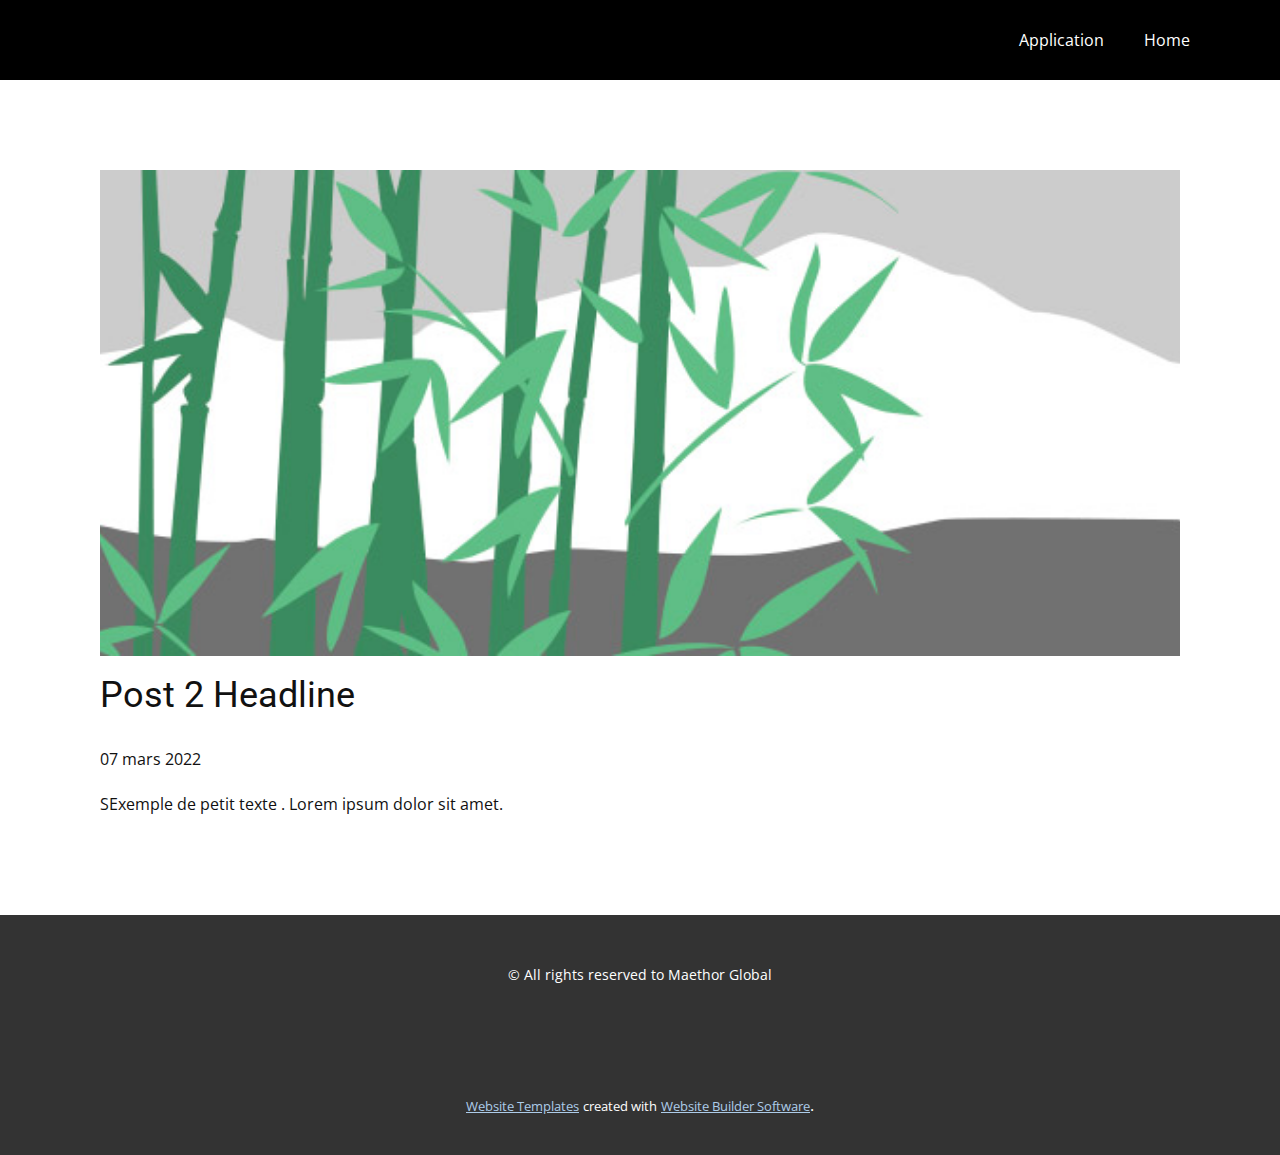
<file: blog/post-1.html>
<!doctype html>
<html style="font-size: 16px;"><head>
    <meta name="viewport" content="width=device-width, initial-scale=1.0">
    <meta charset="utf-8">
    <meta name="keywords" content="Post 1 Headline">
    <meta name="description" content="">
    <meta name="page_type" content="np-template-header-footer-from-plugin">
    <title>Post 2 Headline</title>
    <link rel="stylesheet" href="../nicepage.css" media="screen">
<link rel="stylesheet" href="../Post-Template.css" media="screen">
    <script class="u-script" type="text/javascript" src="../jquery.js" defer=""></script>
    <script class="u-script" type="text/javascript" src="../nicepage.js" defer=""></script>
    <meta name="generator" content="Nicepage 4.6.5, nicepage.com">
    <link id="u-theme-google-font" rel="stylesheet" href="https://fonts.googleapis.com/css?family=Roboto:100,100i,300,300i,400,400i,500,500i,700,700i,900,900i|Open+Sans:300,300i,400,400i,500,500i,600,600i,700,700i,800,800i">
    
    
    <script type="application/ld+json">{
		"@context": "http://schema.org",
		"@type": "Organization",
		"name": ""
}</script>
    <meta name="theme-color" content="#478ac9">
  </head>
  <body class="u-body u-xl-mode"><header class="u-black u-clearfix u-header u-header" id="sec-ef9e"><div class="u-clearfix u-sheet u-valign-middle u-sheet-1">
        <nav class="u-menu u-menu-dropdown u-offcanvas u-menu-1">
          <div class="menu-collapse" style="font-size: 1rem; letter-spacing: 0px;">
            <a class="u-button-style u-custom-left-right-menu-spacing u-custom-padding-bottom u-custom-top-bottom-menu-spacing u-nav-link u-text-active-palette-1-base u-text-hover-palette-2-base" href="#">
              <svg class="u-svg-link" viewBox="0 0 24 24"><use xmlns:xlink="http://www.w3.org/1999/xlink" xlink:href="#menu-hamburger"></use></svg>
              <svg class="u-svg-content" version="1.1" id="menu-hamburger" viewBox="0 0 16 16" x="0px" y="0px" xmlns:xlink="http://www.w3.org/1999/xlink" xmlns="http://www.w3.org/2000/svg"><g><rect y="1" width="16" height="2"></rect><rect y="7" width="16" height="2"></rect><rect y="13" width="16" height="2"></rect>
</g></svg>
            </a>
          </div>
          <div class="u-custom-menu u-nav-container">
            <ul class="u-nav u-unstyled u-nav-1"><li class="u-nav-item"><a class="u-button-style u-nav-link u-text-active-palette-1-base u-text-hover-palette-2-base" href="../Application-.html" style="padding: 10px 20px;">Application </a>
</li><li class="u-nav-item"><a class="u-button-style u-nav-link u-text-active-palette-1-base u-text-hover-palette-2-base" href="https://www.jwroblox.tk/" style="padding: 10px 20px;">Home</a>
</li></ul>
          </div>
          <div class="u-custom-menu u-nav-container-collapse">
            <div class="u-black u-container-style u-inner-container-layout u-opacity u-opacity-95 u-sidenav">
              <div class="u-inner-container-layout u-sidenav-overflow">
                <div class="u-menu-close"></div>
                <ul class="u-align-center u-nav u-popupmenu-items u-unstyled u-nav-2"><li class="u-nav-item"><a class="u-button-style u-nav-link" href="../Application-.html" style="padding: 10px 20px;">Application </a>
</li><li class="u-nav-item"><a class="u-button-style u-nav-link" href="https://www.jwroblox.tk/" style="padding: 10px 20px;">Home</a>
</li></ul>
              </div>
            </div>
            <div class="u-black u-menu-overlay u-opacity u-opacity-70"></div>
          </div>
        </nav>
      </div></header>
    <section class="u-align-center u-clearfix u-section-1" id="sec-d56b">
      <div class="u-clearfix u-sheet u-valign-middle-md u-valign-middle-sm u-valign-middle-xs u-sheet-1"><!--post_details--><!--post_details_options_json--><!--{"source":""}--><!--/post_details_options_json--><!--blog_post-->
        <div class="u-container-style u-expanded-width u-post-details u-post-details-1">
          <div class="u-container-layout u-valign-middle u-container-layout-1"><!--blog_post_image-->
            <img alt="" class="u-blog-control u-expanded-width u-image u-image-default u-image-1" src="[data-uri]"><!--/blog_post_image--><!--blog_post_header-->
            <h2 class="u-blog-control u-text u-text-1">Post 2 Headline</h2><!--/blog_post_header--><!--blog_post_metadata-->
            <div class="u-blog-control u-metadata u-metadata-1"><!--blog_post_metadata_date-->
              <span class="u-meta-date u-meta-icon">07 mars 2022</span><!--/blog_post_metadata_date--><!--blog_post_metadata_category-->
              <!--/blog_post_metadata_category--><!--blog_post_metadata_comments-->
              <!--/blog_post_metadata_comments-->
            </div><!--/blog_post_metadata--><!--blog_post_content-->
            <div class="u-align-justify u-blog-control u-post-content u-text u-text-2 fr-view">
  SExemple de petit texte . Lorem ipsum dolor sit amet.
  </div><!--/blog_post_content-->
          </div>
        </div><!--/blog_post--><!--/post_details-->
      </div>
    </section>
    
    
    <footer class="u-align-center u-clearfix u-footer u-grey-80 u-footer" id="sec-14d9"><div class="u-clearfix u-sheet u-sheet-1">
        <p class="u-small-text u-text u-text-variant u-text-1"> © All rights reserved to Maethor Global</p>
      </div></footer>
    <section class="u-backlink u-clearfix u-grey-80">
      <a class="u-link" href="https://nicepage.com/website-templates" target="_blank">
        <span>Website Templates</span>
      </a>
      <p class="u-text">
        <span>created with</span>
      </p>
      <a class="u-link" href="" target="_blank">
        <span>Website Builder Software</span>
      </a>. 
    </section>
  
</body></html>
</file>
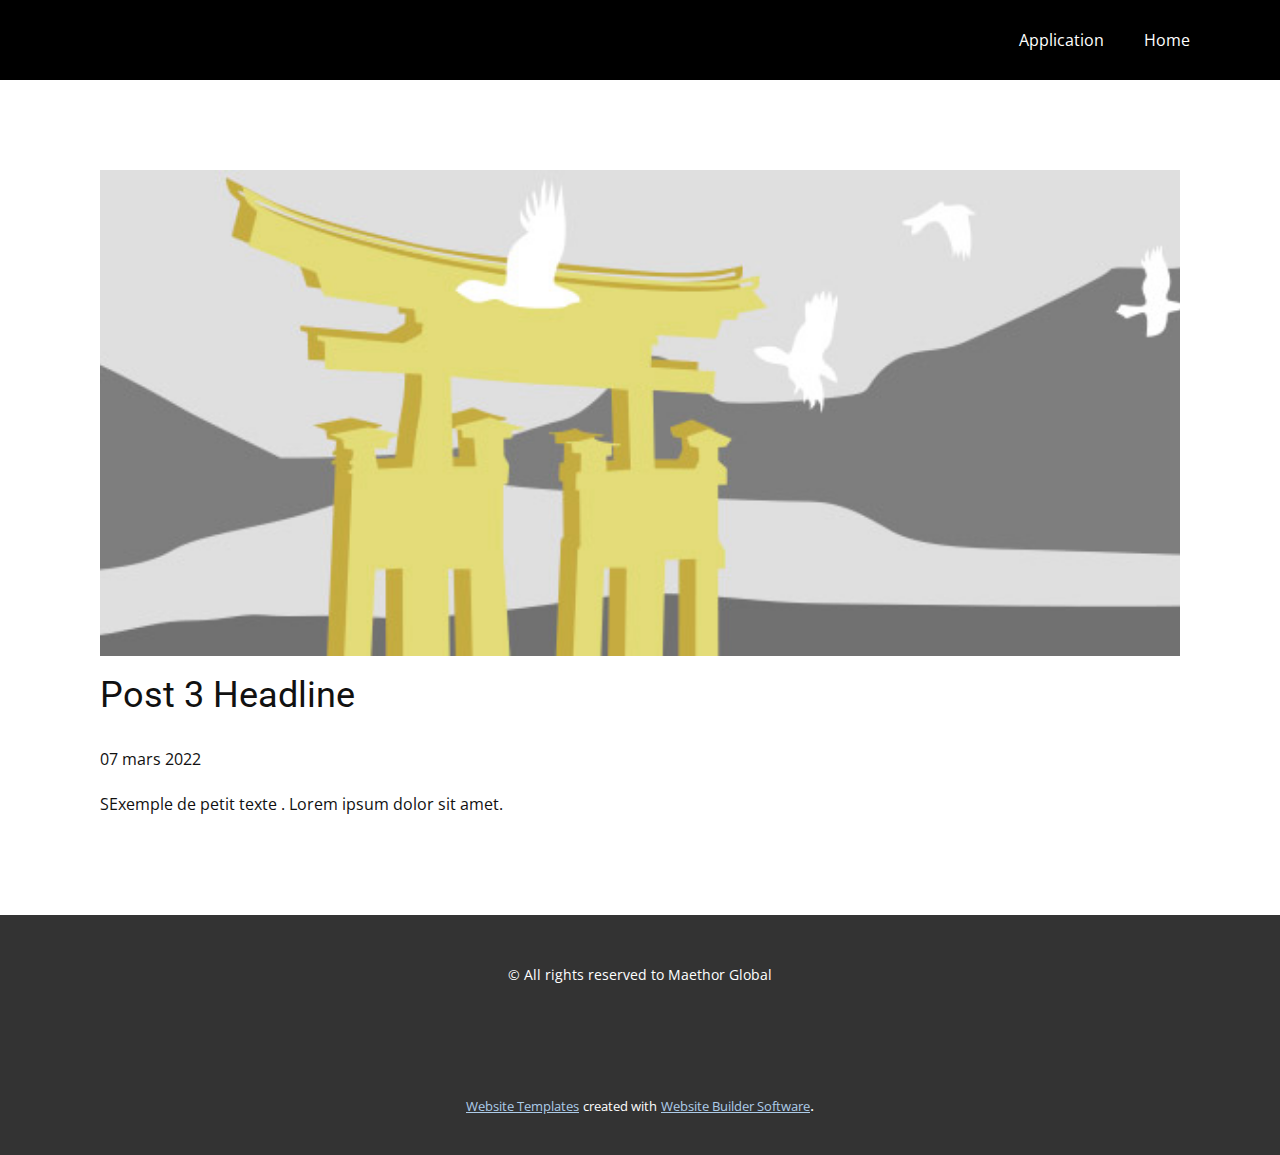
<file: blog/post-2.html>
<!doctype html>
<html style="font-size: 16px;"><head>
    <meta name="viewport" content="width=device-width, initial-scale=1.0">
    <meta charset="utf-8">
    <meta name="keywords" content="Post 1 Headline">
    <meta name="description" content="">
    <meta name="page_type" content="np-template-header-footer-from-plugin">
    <title>Post 3 Headline</title>
    <link rel="stylesheet" href="../nicepage.css" media="screen">
<link rel="stylesheet" href="../Post-Template.css" media="screen">
    <script class="u-script" type="text/javascript" src="../jquery.js" defer=""></script>
    <script class="u-script" type="text/javascript" src="../nicepage.js" defer=""></script>
    <meta name="generator" content="Nicepage 4.6.5, nicepage.com">
    <link id="u-theme-google-font" rel="stylesheet" href="https://fonts.googleapis.com/css?family=Roboto:100,100i,300,300i,400,400i,500,500i,700,700i,900,900i|Open+Sans:300,300i,400,400i,500,500i,600,600i,700,700i,800,800i">
    
    
    <script type="application/ld+json">{
		"@context": "http://schema.org",
		"@type": "Organization",
		"name": ""
}</script>
    <meta name="theme-color" content="#478ac9">
  </head>
  <body class="u-body u-xl-mode"><header class="u-black u-clearfix u-header u-header" id="sec-ef9e"><div class="u-clearfix u-sheet u-valign-middle u-sheet-1">
        <nav class="u-menu u-menu-dropdown u-offcanvas u-menu-1">
          <div class="menu-collapse" style="font-size: 1rem; letter-spacing: 0px;">
            <a class="u-button-style u-custom-left-right-menu-spacing u-custom-padding-bottom u-custom-top-bottom-menu-spacing u-nav-link u-text-active-palette-1-base u-text-hover-palette-2-base" href="#">
              <svg class="u-svg-link" viewBox="0 0 24 24"><use xmlns:xlink="http://www.w3.org/1999/xlink" xlink:href="#menu-hamburger"></use></svg>
              <svg class="u-svg-content" version="1.1" id="menu-hamburger" viewBox="0 0 16 16" x="0px" y="0px" xmlns:xlink="http://www.w3.org/1999/xlink" xmlns="http://www.w3.org/2000/svg"><g><rect y="1" width="16" height="2"></rect><rect y="7" width="16" height="2"></rect><rect y="13" width="16" height="2"></rect>
</g></svg>
            </a>
          </div>
          <div class="u-custom-menu u-nav-container">
            <ul class="u-nav u-unstyled u-nav-1"><li class="u-nav-item"><a class="u-button-style u-nav-link u-text-active-palette-1-base u-text-hover-palette-2-base" href="../Application-.html" style="padding: 10px 20px;">Application </a>
</li><li class="u-nav-item"><a class="u-button-style u-nav-link u-text-active-palette-1-base u-text-hover-palette-2-base" href="https://www.jwroblox.tk/" style="padding: 10px 20px;">Home</a>
</li></ul>
          </div>
          <div class="u-custom-menu u-nav-container-collapse">
            <div class="u-black u-container-style u-inner-container-layout u-opacity u-opacity-95 u-sidenav">
              <div class="u-inner-container-layout u-sidenav-overflow">
                <div class="u-menu-close"></div>
                <ul class="u-align-center u-nav u-popupmenu-items u-unstyled u-nav-2"><li class="u-nav-item"><a class="u-button-style u-nav-link" href="../Application-.html" style="padding: 10px 20px;">Application </a>
</li><li class="u-nav-item"><a class="u-button-style u-nav-link" href="https://www.jwroblox.tk/" style="padding: 10px 20px;">Home</a>
</li></ul>
              </div>
            </div>
            <div class="u-black u-menu-overlay u-opacity u-opacity-70"></div>
          </div>
        </nav>
      </div></header>
    <section class="u-align-center u-clearfix u-section-1" id="sec-d56b">
      <div class="u-clearfix u-sheet u-valign-middle-md u-valign-middle-sm u-valign-middle-xs u-sheet-1"><!--post_details--><!--post_details_options_json--><!--{"source":""}--><!--/post_details_options_json--><!--blog_post-->
        <div class="u-container-style u-expanded-width u-post-details u-post-details-1">
          <div class="u-container-layout u-valign-middle u-container-layout-1"><!--blog_post_image-->
            <img alt="" class="u-blog-control u-expanded-width u-image u-image-default u-image-1" src="[data-uri]"><!--/blog_post_image--><!--blog_post_header-->
            <h2 class="u-blog-control u-text u-text-1">Post 3 Headline</h2><!--/blog_post_header--><!--blog_post_metadata-->
            <div class="u-blog-control u-metadata u-metadata-1"><!--blog_post_metadata_date-->
              <span class="u-meta-date u-meta-icon">07 mars 2022</span><!--/blog_post_metadata_date--><!--blog_post_metadata_category-->
              <!--/blog_post_metadata_category--><!--blog_post_metadata_comments-->
              <!--/blog_post_metadata_comments-->
            </div><!--/blog_post_metadata--><!--blog_post_content-->
            <div class="u-align-justify u-blog-control u-post-content u-text u-text-2 fr-view">
  SExemple de petit texte . Lorem ipsum dolor sit amet.
  </div><!--/blog_post_content-->
          </div>
        </div><!--/blog_post--><!--/post_details-->
      </div>
    </section>
    
    
    <footer class="u-align-center u-clearfix u-footer u-grey-80 u-footer" id="sec-14d9"><div class="u-clearfix u-sheet u-sheet-1">
        <p class="u-small-text u-text u-text-variant u-text-1"> © All rights reserved to Maethor Global</p>
      </div></footer>
    <section class="u-backlink u-clearfix u-grey-80">
      <a class="u-link" href="https://nicepage.com/website-templates" target="_blank">
        <span>Website Templates</span>
      </a>
      <p class="u-text">
        <span>created with</span>
      </p>
      <a class="u-link" href="" target="_blank">
        <span>Website Builder Software</span>
      </a>. 
    </section>
  
</body></html>
</file>
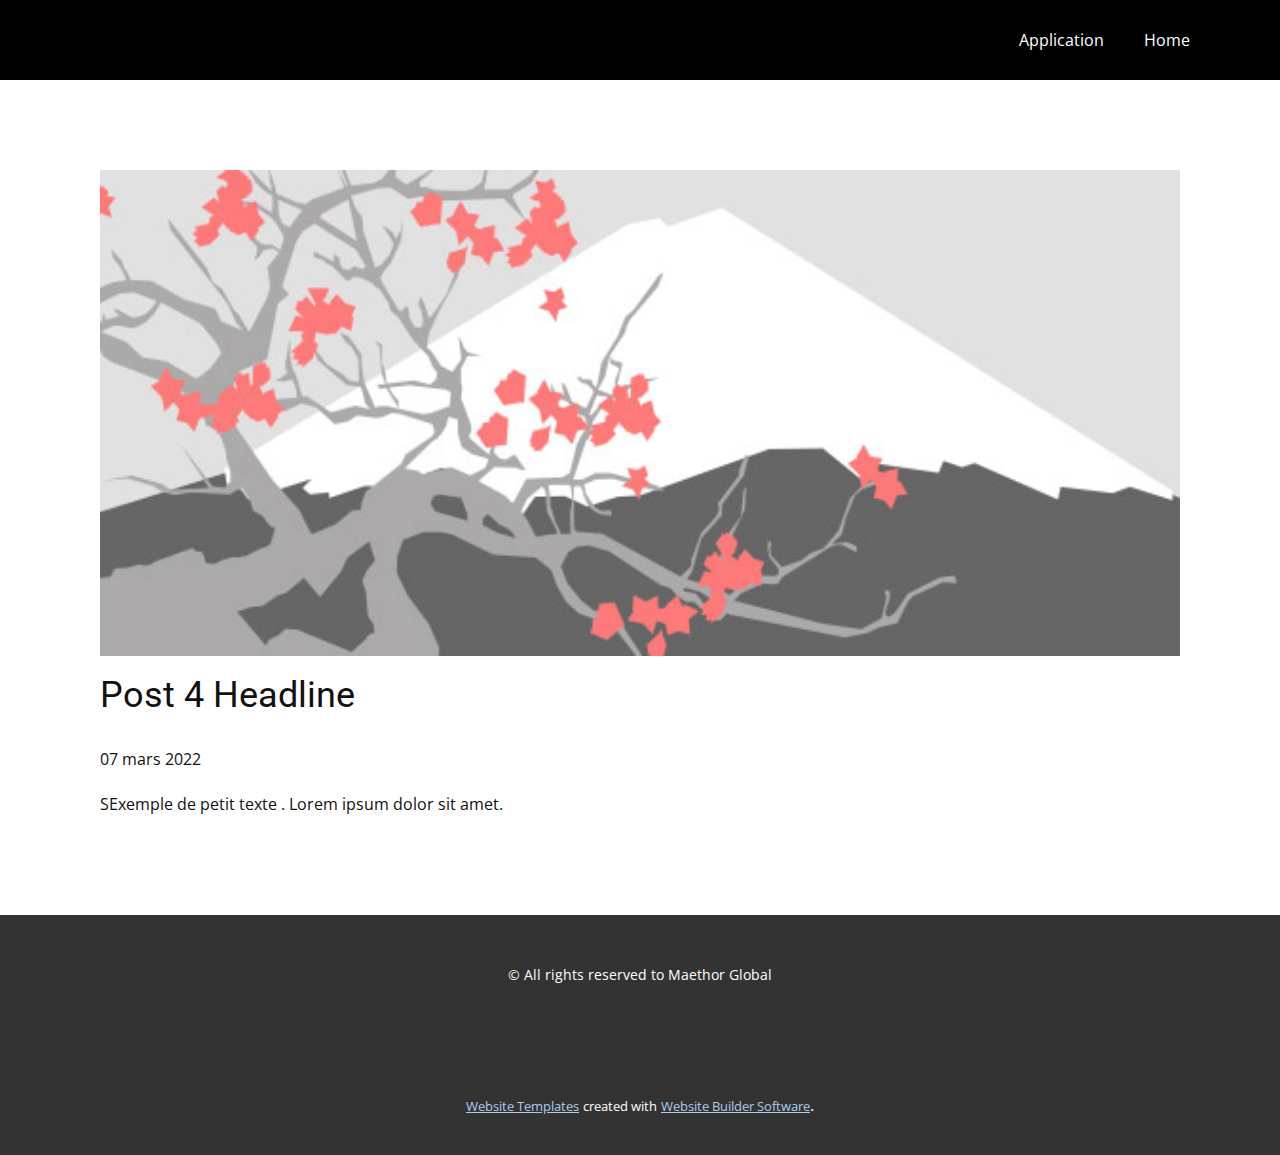
<file: blog/post-3.html>
<!doctype html>
<html style="font-size: 16px;"><head>
    <meta name="viewport" content="width=device-width, initial-scale=1.0">
    <meta charset="utf-8">
    <meta name="keywords" content="Post 1 Headline">
    <meta name="description" content="">
    <meta name="page_type" content="np-template-header-footer-from-plugin">
    <title>Post 4 Headline</title>
    <link rel="stylesheet" href="../nicepage.css" media="screen">
<link rel="stylesheet" href="../Post-Template.css" media="screen">
    <script class="u-script" type="text/javascript" src="../jquery.js" defer=""></script>
    <script class="u-script" type="text/javascript" src="../nicepage.js" defer=""></script>
    <meta name="generator" content="Nicepage 4.6.5, nicepage.com">
    <link id="u-theme-google-font" rel="stylesheet" href="https://fonts.googleapis.com/css?family=Roboto:100,100i,300,300i,400,400i,500,500i,700,700i,900,900i|Open+Sans:300,300i,400,400i,500,500i,600,600i,700,700i,800,800i">
    
    
    <script type="application/ld+json">{
		"@context": "http://schema.org",
		"@type": "Organization",
		"name": ""
}</script>
    <meta name="theme-color" content="#478ac9">
  </head>
  <body class="u-body u-xl-mode"><header class="u-black u-clearfix u-header u-header" id="sec-ef9e"><div class="u-clearfix u-sheet u-valign-middle u-sheet-1">
        <nav class="u-menu u-menu-dropdown u-offcanvas u-menu-1">
          <div class="menu-collapse" style="font-size: 1rem; letter-spacing: 0px;">
            <a class="u-button-style u-custom-left-right-menu-spacing u-custom-padding-bottom u-custom-top-bottom-menu-spacing u-nav-link u-text-active-palette-1-base u-text-hover-palette-2-base" href="#">
              <svg class="u-svg-link" viewBox="0 0 24 24"><use xmlns:xlink="http://www.w3.org/1999/xlink" xlink:href="#menu-hamburger"></use></svg>
              <svg class="u-svg-content" version="1.1" id="menu-hamburger" viewBox="0 0 16 16" x="0px" y="0px" xmlns:xlink="http://www.w3.org/1999/xlink" xmlns="http://www.w3.org/2000/svg"><g><rect y="1" width="16" height="2"></rect><rect y="7" width="16" height="2"></rect><rect y="13" width="16" height="2"></rect>
</g></svg>
            </a>
          </div>
          <div class="u-custom-menu u-nav-container">
            <ul class="u-nav u-unstyled u-nav-1"><li class="u-nav-item"><a class="u-button-style u-nav-link u-text-active-palette-1-base u-text-hover-palette-2-base" href="../Application-.html" style="padding: 10px 20px;">Application </a>
</li><li class="u-nav-item"><a class="u-button-style u-nav-link u-text-active-palette-1-base u-text-hover-palette-2-base" href="https://www.jwroblox.tk/" style="padding: 10px 20px;">Home</a>
</li></ul>
          </div>
          <div class="u-custom-menu u-nav-container-collapse">
            <div class="u-black u-container-style u-inner-container-layout u-opacity u-opacity-95 u-sidenav">
              <div class="u-inner-container-layout u-sidenav-overflow">
                <div class="u-menu-close"></div>
                <ul class="u-align-center u-nav u-popupmenu-items u-unstyled u-nav-2"><li class="u-nav-item"><a class="u-button-style u-nav-link" href="../Application-.html" style="padding: 10px 20px;">Application </a>
</li><li class="u-nav-item"><a class="u-button-style u-nav-link" href="https://www.jwroblox.tk/" style="padding: 10px 20px;">Home</a>
</li></ul>
              </div>
            </div>
            <div class="u-black u-menu-overlay u-opacity u-opacity-70"></div>
          </div>
        </nav>
      </div></header>
    <section class="u-align-center u-clearfix u-section-1" id="sec-d56b">
      <div class="u-clearfix u-sheet u-valign-middle-md u-valign-middle-sm u-valign-middle-xs u-sheet-1"><!--post_details--><!--post_details_options_json--><!--{"source":""}--><!--/post_details_options_json--><!--blog_post-->
        <div class="u-container-style u-expanded-width u-post-details u-post-details-1">
          <div class="u-container-layout u-valign-middle u-container-layout-1"><!--blog_post_image-->
            <img alt="" class="u-blog-control u-expanded-width u-image u-image-default u-image-1" src="[data-uri]"><!--/blog_post_image--><!--blog_post_header-->
            <h2 class="u-blog-control u-text u-text-1">Post 4 Headline</h2><!--/blog_post_header--><!--blog_post_metadata-->
            <div class="u-blog-control u-metadata u-metadata-1"><!--blog_post_metadata_date-->
              <span class="u-meta-date u-meta-icon">07 mars 2022</span><!--/blog_post_metadata_date--><!--blog_post_metadata_category-->
              <!--/blog_post_metadata_category--><!--blog_post_metadata_comments-->
              <!--/blog_post_metadata_comments-->
            </div><!--/blog_post_metadata--><!--blog_post_content-->
            <div class="u-align-justify u-blog-control u-post-content u-text u-text-2 fr-view">
  SExemple de petit texte . Lorem ipsum dolor sit amet.
  </div><!--/blog_post_content-->
          </div>
        </div><!--/blog_post--><!--/post_details-->
      </div>
    </section>
    
    
    <footer class="u-align-center u-clearfix u-footer u-grey-80 u-footer" id="sec-14d9"><div class="u-clearfix u-sheet u-sheet-1">
        <p class="u-small-text u-text u-text-variant u-text-1"> © All rights reserved to Maethor Global</p>
      </div></footer>
    <section class="u-backlink u-clearfix u-grey-80">
      <a class="u-link" href="https://nicepage.com/website-templates" target="_blank">
        <span>Website Templates</span>
      </a>
      <p class="u-text">
        <span>created with</span>
      </p>
      <a class="u-link" href="" target="_blank">
        <span>Website Builder Software</span>
      </a>. 
    </section>
  
</body></html>
</file>
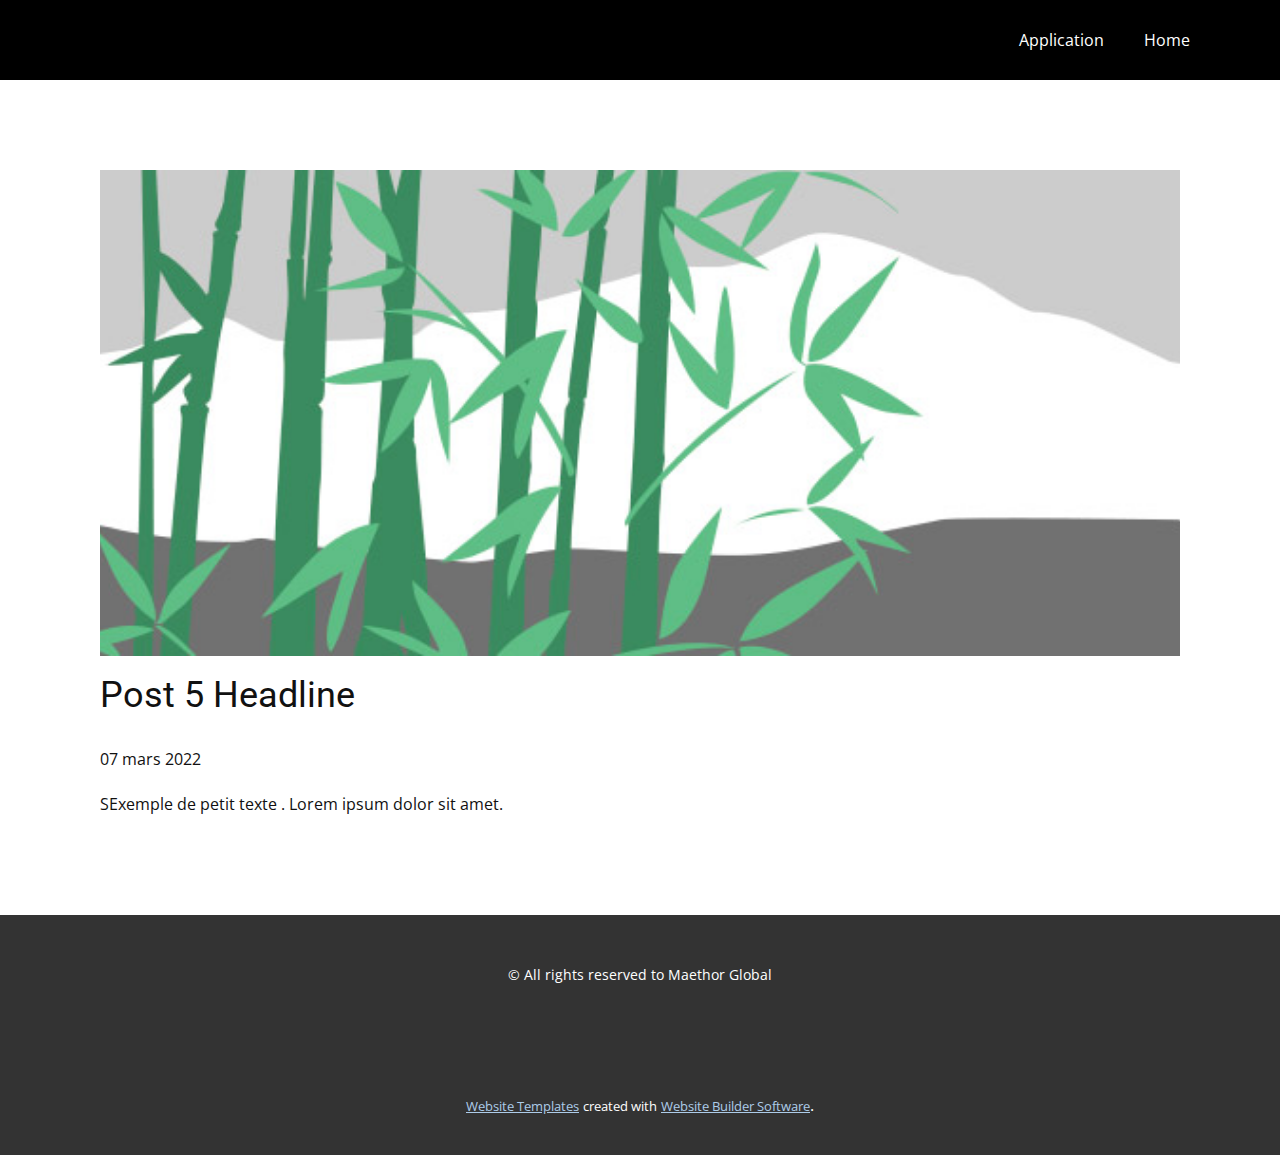
<file: blog/post-4.html>
<!doctype html>
<html style="font-size: 16px;"><head>
    <meta name="viewport" content="width=device-width, initial-scale=1.0">
    <meta charset="utf-8">
    <meta name="keywords" content="Post 1 Headline">
    <meta name="description" content="">
    <meta name="page_type" content="np-template-header-footer-from-plugin">
    <title>Post 5 Headline</title>
    <link rel="stylesheet" href="../nicepage.css" media="screen">
<link rel="stylesheet" href="../Post-Template.css" media="screen">
    <script class="u-script" type="text/javascript" src="../jquery.js" defer=""></script>
    <script class="u-script" type="text/javascript" src="../nicepage.js" defer=""></script>
    <meta name="generator" content="Nicepage 4.6.5, nicepage.com">
    <link id="u-theme-google-font" rel="stylesheet" href="https://fonts.googleapis.com/css?family=Roboto:100,100i,300,300i,400,400i,500,500i,700,700i,900,900i|Open+Sans:300,300i,400,400i,500,500i,600,600i,700,700i,800,800i">
    
    
    <script type="application/ld+json">{
		"@context": "http://schema.org",
		"@type": "Organization",
		"name": ""
}</script>
    <meta name="theme-color" content="#478ac9">
  </head>
  <body class="u-body u-xl-mode"><header class="u-black u-clearfix u-header u-header" id="sec-ef9e"><div class="u-clearfix u-sheet u-valign-middle u-sheet-1">
        <nav class="u-menu u-menu-dropdown u-offcanvas u-menu-1">
          <div class="menu-collapse" style="font-size: 1rem; letter-spacing: 0px;">
            <a class="u-button-style u-custom-left-right-menu-spacing u-custom-padding-bottom u-custom-top-bottom-menu-spacing u-nav-link u-text-active-palette-1-base u-text-hover-palette-2-base" href="#">
              <svg class="u-svg-link" viewBox="0 0 24 24"><use xmlns:xlink="http://www.w3.org/1999/xlink" xlink:href="#menu-hamburger"></use></svg>
              <svg class="u-svg-content" version="1.1" id="menu-hamburger" viewBox="0 0 16 16" x="0px" y="0px" xmlns:xlink="http://www.w3.org/1999/xlink" xmlns="http://www.w3.org/2000/svg"><g><rect y="1" width="16" height="2"></rect><rect y="7" width="16" height="2"></rect><rect y="13" width="16" height="2"></rect>
</g></svg>
            </a>
          </div>
          <div class="u-custom-menu u-nav-container">
            <ul class="u-nav u-unstyled u-nav-1"><li class="u-nav-item"><a class="u-button-style u-nav-link u-text-active-palette-1-base u-text-hover-palette-2-base" href="../Application-.html" style="padding: 10px 20px;">Application </a>
</li><li class="u-nav-item"><a class="u-button-style u-nav-link u-text-active-palette-1-base u-text-hover-palette-2-base" href="https://www.jwroblox.tk/" style="padding: 10px 20px;">Home</a>
</li></ul>
          </div>
          <div class="u-custom-menu u-nav-container-collapse">
            <div class="u-black u-container-style u-inner-container-layout u-opacity u-opacity-95 u-sidenav">
              <div class="u-inner-container-layout u-sidenav-overflow">
                <div class="u-menu-close"></div>
                <ul class="u-align-center u-nav u-popupmenu-items u-unstyled u-nav-2"><li class="u-nav-item"><a class="u-button-style u-nav-link" href="../Application-.html" style="padding: 10px 20px;">Application </a>
</li><li class="u-nav-item"><a class="u-button-style u-nav-link" href="https://www.jwroblox.tk/" style="padding: 10px 20px;">Home</a>
</li></ul>
              </div>
            </div>
            <div class="u-black u-menu-overlay u-opacity u-opacity-70"></div>
          </div>
        </nav>
      </div></header>
    <section class="u-align-center u-clearfix u-section-1" id="sec-d56b">
      <div class="u-clearfix u-sheet u-valign-middle-md u-valign-middle-sm u-valign-middle-xs u-sheet-1"><!--post_details--><!--post_details_options_json--><!--{"source":""}--><!--/post_details_options_json--><!--blog_post-->
        <div class="u-container-style u-expanded-width u-post-details u-post-details-1">
          <div class="u-container-layout u-valign-middle u-container-layout-1"><!--blog_post_image-->
            <img alt="" class="u-blog-control u-expanded-width u-image u-image-default u-image-1" src="[data-uri]"><!--/blog_post_image--><!--blog_post_header-->
            <h2 class="u-blog-control u-text u-text-1">Post 5 Headline</h2><!--/blog_post_header--><!--blog_post_metadata-->
            <div class="u-blog-control u-metadata u-metadata-1"><!--blog_post_metadata_date-->
              <span class="u-meta-date u-meta-icon">07 mars 2022</span><!--/blog_post_metadata_date--><!--blog_post_metadata_category-->
              <!--/blog_post_metadata_category--><!--blog_post_metadata_comments-->
              <!--/blog_post_metadata_comments-->
            </div><!--/blog_post_metadata--><!--blog_post_content-->
            <div class="u-align-justify u-blog-control u-post-content u-text u-text-2 fr-view">
  SExemple de petit texte . Lorem ipsum dolor sit amet.
  </div><!--/blog_post_content-->
          </div>
        </div><!--/blog_post--><!--/post_details-->
      </div>
    </section>
    
    
    <footer class="u-align-center u-clearfix u-footer u-grey-80 u-footer" id="sec-14d9"><div class="u-clearfix u-sheet u-sheet-1">
        <p class="u-small-text u-text u-text-variant u-text-1"> © All rights reserved to Maethor Global</p>
      </div></footer>
    <section class="u-backlink u-clearfix u-grey-80">
      <a class="u-link" href="https://nicepage.com/website-templates" target="_blank">
        <span>Website Templates</span>
      </a>
      <p class="u-text">
        <span>created with</span>
      </p>
      <a class="u-link" href="" target="_blank">
        <span>Website Builder Software</span>
      </a>. 
    </section>
  
</body></html>
</file>
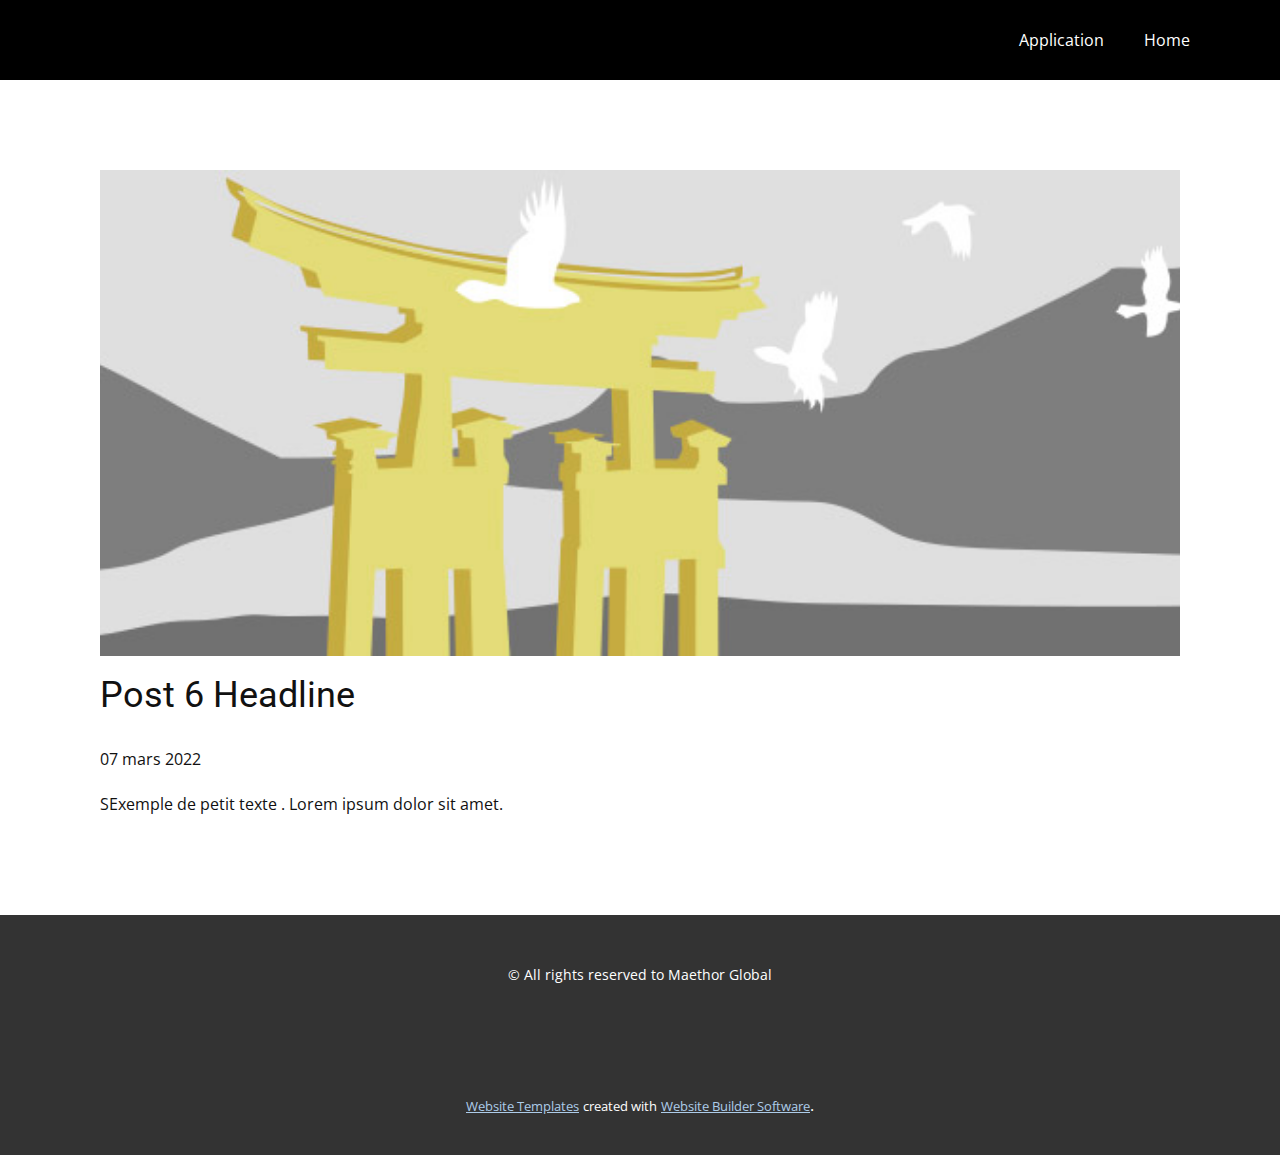
<file: blog/post-5.html>
<!doctype html>
<html style="font-size: 16px;"><head>
    <meta name="viewport" content="width=device-width, initial-scale=1.0">
    <meta charset="utf-8">
    <meta name="keywords" content="Post 1 Headline">
    <meta name="description" content="">
    <meta name="page_type" content="np-template-header-footer-from-plugin">
    <title>Post 6 Headline</title>
    <link rel="stylesheet" href="../nicepage.css" media="screen">
<link rel="stylesheet" href="../Post-Template.css" media="screen">
    <script class="u-script" type="text/javascript" src="../jquery.js" defer=""></script>
    <script class="u-script" type="text/javascript" src="../nicepage.js" defer=""></script>
    <meta name="generator" content="Nicepage 4.6.5, nicepage.com">
    <link id="u-theme-google-font" rel="stylesheet" href="https://fonts.googleapis.com/css?family=Roboto:100,100i,300,300i,400,400i,500,500i,700,700i,900,900i|Open+Sans:300,300i,400,400i,500,500i,600,600i,700,700i,800,800i">
    
    
    <script type="application/ld+json">{
		"@context": "http://schema.org",
		"@type": "Organization",
		"name": ""
}</script>
    <meta name="theme-color" content="#478ac9">
  </head>
  <body class="u-body u-xl-mode"><header class="u-black u-clearfix u-header u-header" id="sec-ef9e"><div class="u-clearfix u-sheet u-valign-middle u-sheet-1">
        <nav class="u-menu u-menu-dropdown u-offcanvas u-menu-1">
          <div class="menu-collapse" style="font-size: 1rem; letter-spacing: 0px;">
            <a class="u-button-style u-custom-left-right-menu-spacing u-custom-padding-bottom u-custom-top-bottom-menu-spacing u-nav-link u-text-active-palette-1-base u-text-hover-palette-2-base" href="#">
              <svg class="u-svg-link" viewBox="0 0 24 24"><use xmlns:xlink="http://www.w3.org/1999/xlink" xlink:href="#menu-hamburger"></use></svg>
              <svg class="u-svg-content" version="1.1" id="menu-hamburger" viewBox="0 0 16 16" x="0px" y="0px" xmlns:xlink="http://www.w3.org/1999/xlink" xmlns="http://www.w3.org/2000/svg"><g><rect y="1" width="16" height="2"></rect><rect y="7" width="16" height="2"></rect><rect y="13" width="16" height="2"></rect>
</g></svg>
            </a>
          </div>
          <div class="u-custom-menu u-nav-container">
            <ul class="u-nav u-unstyled u-nav-1"><li class="u-nav-item"><a class="u-button-style u-nav-link u-text-active-palette-1-base u-text-hover-palette-2-base" href="../Application-.html" style="padding: 10px 20px;">Application </a>
</li><li class="u-nav-item"><a class="u-button-style u-nav-link u-text-active-palette-1-base u-text-hover-palette-2-base" href="https://www.jwroblox.tk/" style="padding: 10px 20px;">Home</a>
</li></ul>
          </div>
          <div class="u-custom-menu u-nav-container-collapse">
            <div class="u-black u-container-style u-inner-container-layout u-opacity u-opacity-95 u-sidenav">
              <div class="u-inner-container-layout u-sidenav-overflow">
                <div class="u-menu-close"></div>
                <ul class="u-align-center u-nav u-popupmenu-items u-unstyled u-nav-2"><li class="u-nav-item"><a class="u-button-style u-nav-link" href="../Application-.html" style="padding: 10px 20px;">Application </a>
</li><li class="u-nav-item"><a class="u-button-style u-nav-link" href="https://www.jwroblox.tk/" style="padding: 10px 20px;">Home</a>
</li></ul>
              </div>
            </div>
            <div class="u-black u-menu-overlay u-opacity u-opacity-70"></div>
          </div>
        </nav>
      </div></header>
    <section class="u-align-center u-clearfix u-section-1" id="sec-d56b">
      <div class="u-clearfix u-sheet u-valign-middle-md u-valign-middle-sm u-valign-middle-xs u-sheet-1"><!--post_details--><!--post_details_options_json--><!--{"source":""}--><!--/post_details_options_json--><!--blog_post-->
        <div class="u-container-style u-expanded-width u-post-details u-post-details-1">
          <div class="u-container-layout u-valign-middle u-container-layout-1"><!--blog_post_image-->
            <img alt="" class="u-blog-control u-expanded-width u-image u-image-default u-image-1" src="[data-uri]"><!--/blog_post_image--><!--blog_post_header-->
            <h2 class="u-blog-control u-text u-text-1">Post 6 Headline</h2><!--/blog_post_header--><!--blog_post_metadata-->
            <div class="u-blog-control u-metadata u-metadata-1"><!--blog_post_metadata_date-->
              <span class="u-meta-date u-meta-icon">07 mars 2022</span><!--/blog_post_metadata_date--><!--blog_post_metadata_category-->
              <!--/blog_post_metadata_category--><!--blog_post_metadata_comments-->
              <!--/blog_post_metadata_comments-->
            </div><!--/blog_post_metadata--><!--blog_post_content-->
            <div class="u-align-justify u-blog-control u-post-content u-text u-text-2 fr-view">
  SExemple de petit texte . Lorem ipsum dolor sit amet.
  </div><!--/blog_post_content-->
          </div>
        </div><!--/blog_post--><!--/post_details-->
      </div>
    </section>
    
    
    <footer class="u-align-center u-clearfix u-footer u-grey-80 u-footer" id="sec-14d9"><div class="u-clearfix u-sheet u-sheet-1">
        <p class="u-small-text u-text u-text-variant u-text-1"> © All rights reserved to Maethor Global</p>
      </div></footer>
    <section class="u-backlink u-clearfix u-grey-80">
      <a class="u-link" href="https://nicepage.com/website-templates" target="_blank">
        <span>Website Templates</span>
      </a>
      <p class="u-text">
        <span>created with</span>
      </p>
      <a class="u-link" href="" target="_blank">
        <span>Website Builder Software</span>
      </a>. 
    </section>
  
</body></html>
</file>
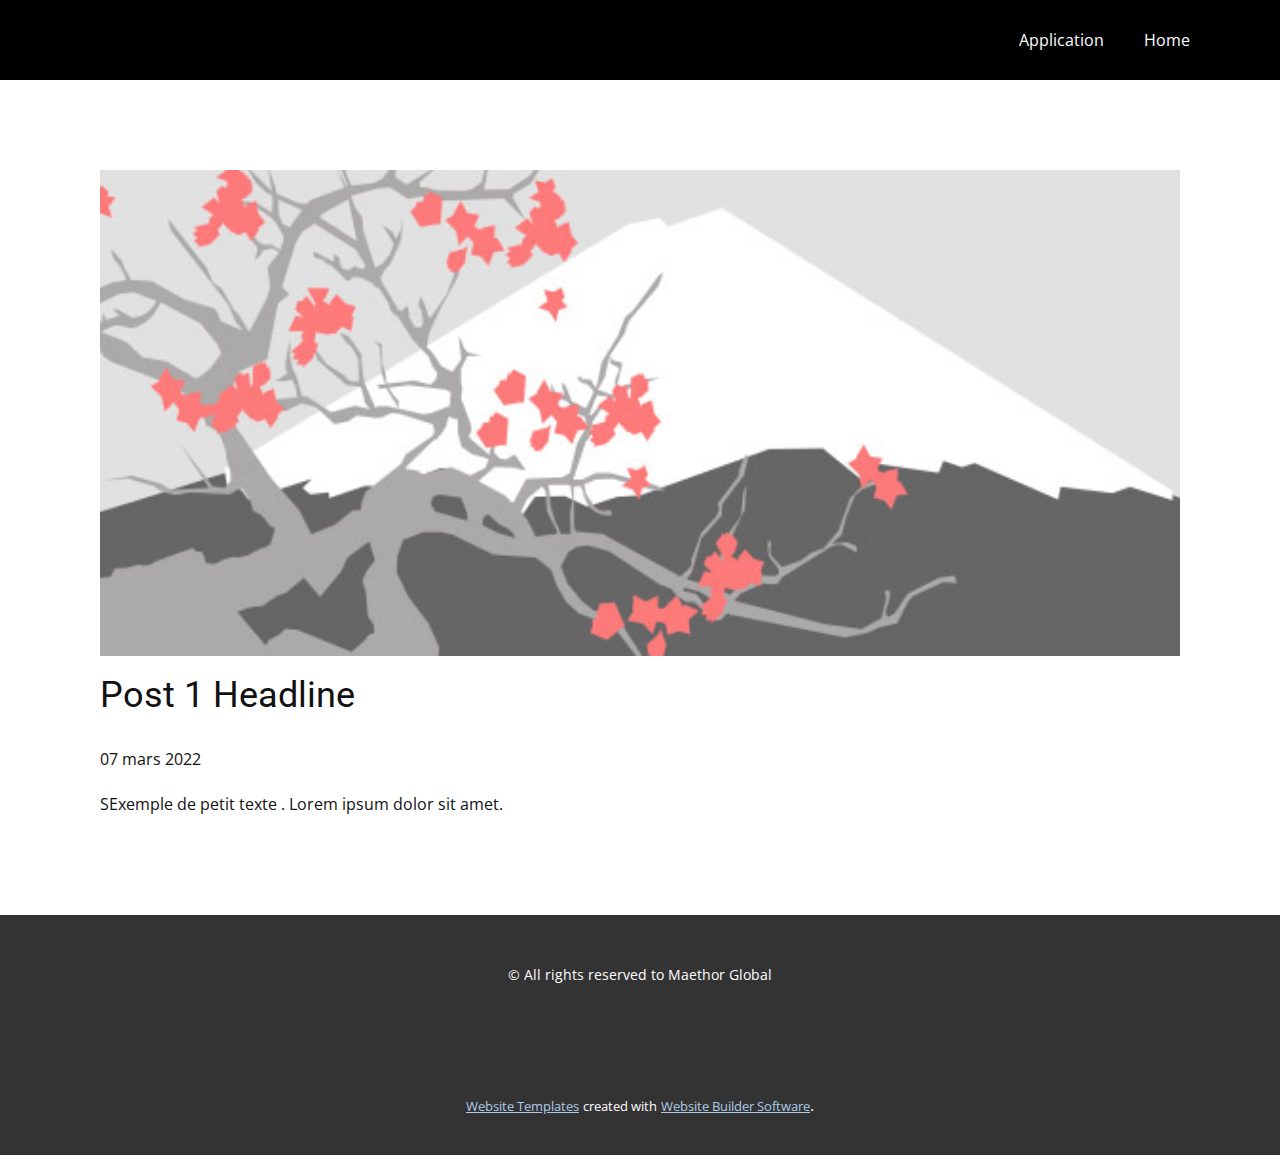
<file: blog/post.html>
<!doctype html>
<html style="font-size: 16px;"><head>
    <meta name="viewport" content="width=device-width, initial-scale=1.0">
    <meta charset="utf-8">
    <meta name="keywords" content="Post 1 Headline">
    <meta name="description" content="">
    <meta name="page_type" content="np-template-header-footer-from-plugin">
    <title>Post 1 Headline</title>
    <link rel="stylesheet" href="../nicepage.css" media="screen">
<link rel="stylesheet" href="../Post-Template.css" media="screen">
    <script class="u-script" type="text/javascript" src="../jquery.js" defer=""></script>
    <script class="u-script" type="text/javascript" src="../nicepage.js" defer=""></script>
    <meta name="generator" content="Nicepage 4.6.5, nicepage.com">
    <link id="u-theme-google-font" rel="stylesheet" href="https://fonts.googleapis.com/css?family=Roboto:100,100i,300,300i,400,400i,500,500i,700,700i,900,900i|Open+Sans:300,300i,400,400i,500,500i,600,600i,700,700i,800,800i">
    
    
    <script type="application/ld+json">{
		"@context": "http://schema.org",
		"@type": "Organization",
		"name": ""
}</script>
    <meta name="theme-color" content="#478ac9">
  </head>
  <body class="u-body u-xl-mode"><header class="u-black u-clearfix u-header u-header" id="sec-ef9e"><div class="u-clearfix u-sheet u-valign-middle u-sheet-1">
        <nav class="u-menu u-menu-dropdown u-offcanvas u-menu-1">
          <div class="menu-collapse" style="font-size: 1rem; letter-spacing: 0px;">
            <a class="u-button-style u-custom-left-right-menu-spacing u-custom-padding-bottom u-custom-top-bottom-menu-spacing u-nav-link u-text-active-palette-1-base u-text-hover-palette-2-base" href="#">
              <svg class="u-svg-link" viewBox="0 0 24 24"><use xmlns:xlink="http://www.w3.org/1999/xlink" xlink:href="#menu-hamburger"></use></svg>
              <svg class="u-svg-content" version="1.1" id="menu-hamburger" viewBox="0 0 16 16" x="0px" y="0px" xmlns:xlink="http://www.w3.org/1999/xlink" xmlns="http://www.w3.org/2000/svg"><g><rect y="1" width="16" height="2"></rect><rect y="7" width="16" height="2"></rect><rect y="13" width="16" height="2"></rect>
</g></svg>
            </a>
          </div>
          <div class="u-custom-menu u-nav-container">
            <ul class="u-nav u-unstyled u-nav-1"><li class="u-nav-item"><a class="u-button-style u-nav-link u-text-active-palette-1-base u-text-hover-palette-2-base" href="../Application-.html" style="padding: 10px 20px;">Application </a>
</li><li class="u-nav-item"><a class="u-button-style u-nav-link u-text-active-palette-1-base u-text-hover-palette-2-base" href="https://www.jwroblox.tk/" style="padding: 10px 20px;">Home</a>
</li></ul>
          </div>
          <div class="u-custom-menu u-nav-container-collapse">
            <div class="u-black u-container-style u-inner-container-layout u-opacity u-opacity-95 u-sidenav">
              <div class="u-inner-container-layout u-sidenav-overflow">
                <div class="u-menu-close"></div>
                <ul class="u-align-center u-nav u-popupmenu-items u-unstyled u-nav-2"><li class="u-nav-item"><a class="u-button-style u-nav-link" href="../Application-.html" style="padding: 10px 20px;">Application </a>
</li><li class="u-nav-item"><a class="u-button-style u-nav-link" href="https://www.jwroblox.tk/" style="padding: 10px 20px;">Home</a>
</li></ul>
              </div>
            </div>
            <div class="u-black u-menu-overlay u-opacity u-opacity-70"></div>
          </div>
        </nav>
      </div></header>
    <section class="u-align-center u-clearfix u-section-1" id="sec-d56b">
      <div class="u-clearfix u-sheet u-valign-middle-md u-valign-middle-sm u-valign-middle-xs u-sheet-1"><!--post_details--><!--post_details_options_json--><!--{"source":""}--><!--/post_details_options_json--><!--blog_post-->
        <div class="u-container-style u-expanded-width u-post-details u-post-details-1">
          <div class="u-container-layout u-valign-middle u-container-layout-1"><!--blog_post_image-->
            <img alt="" class="u-blog-control u-expanded-width u-image u-image-default u-image-1" src="[data-uri]"><!--/blog_post_image--><!--blog_post_header-->
            <h2 class="u-blog-control u-text u-text-1">Post 1 Headline</h2><!--/blog_post_header--><!--blog_post_metadata-->
            <div class="u-blog-control u-metadata u-metadata-1"><!--blog_post_metadata_date-->
              <span class="u-meta-date u-meta-icon">07 mars 2022</span><!--/blog_post_metadata_date--><!--blog_post_metadata_category-->
              <!--/blog_post_metadata_category--><!--blog_post_metadata_comments-->
              <!--/blog_post_metadata_comments-->
            </div><!--/blog_post_metadata--><!--blog_post_content-->
            <div class="u-align-justify u-blog-control u-post-content u-text u-text-2 fr-view">
  SExemple de petit texte . Lorem ipsum dolor sit amet.
  </div><!--/blog_post_content-->
          </div>
        </div><!--/blog_post--><!--/post_details-->
      </div>
    </section>
    
    
    <footer class="u-align-center u-clearfix u-footer u-grey-80 u-footer" id="sec-14d9"><div class="u-clearfix u-sheet u-sheet-1">
        <p class="u-small-text u-text u-text-variant u-text-1"> © All rights reserved to Maethor Global</p>
      </div></footer>
    <section class="u-backlink u-clearfix u-grey-80">
      <a class="u-link" href="https://nicepage.com/website-templates" target="_blank">
        <span>Website Templates</span>
      </a>
      <p class="u-text">
        <span>created with</span>
      </p>
      <a class="u-link" href="" target="_blank">
        <span>Website Builder Software</span>
      </a>. 
    </section>
  
</body></html>
</file>
